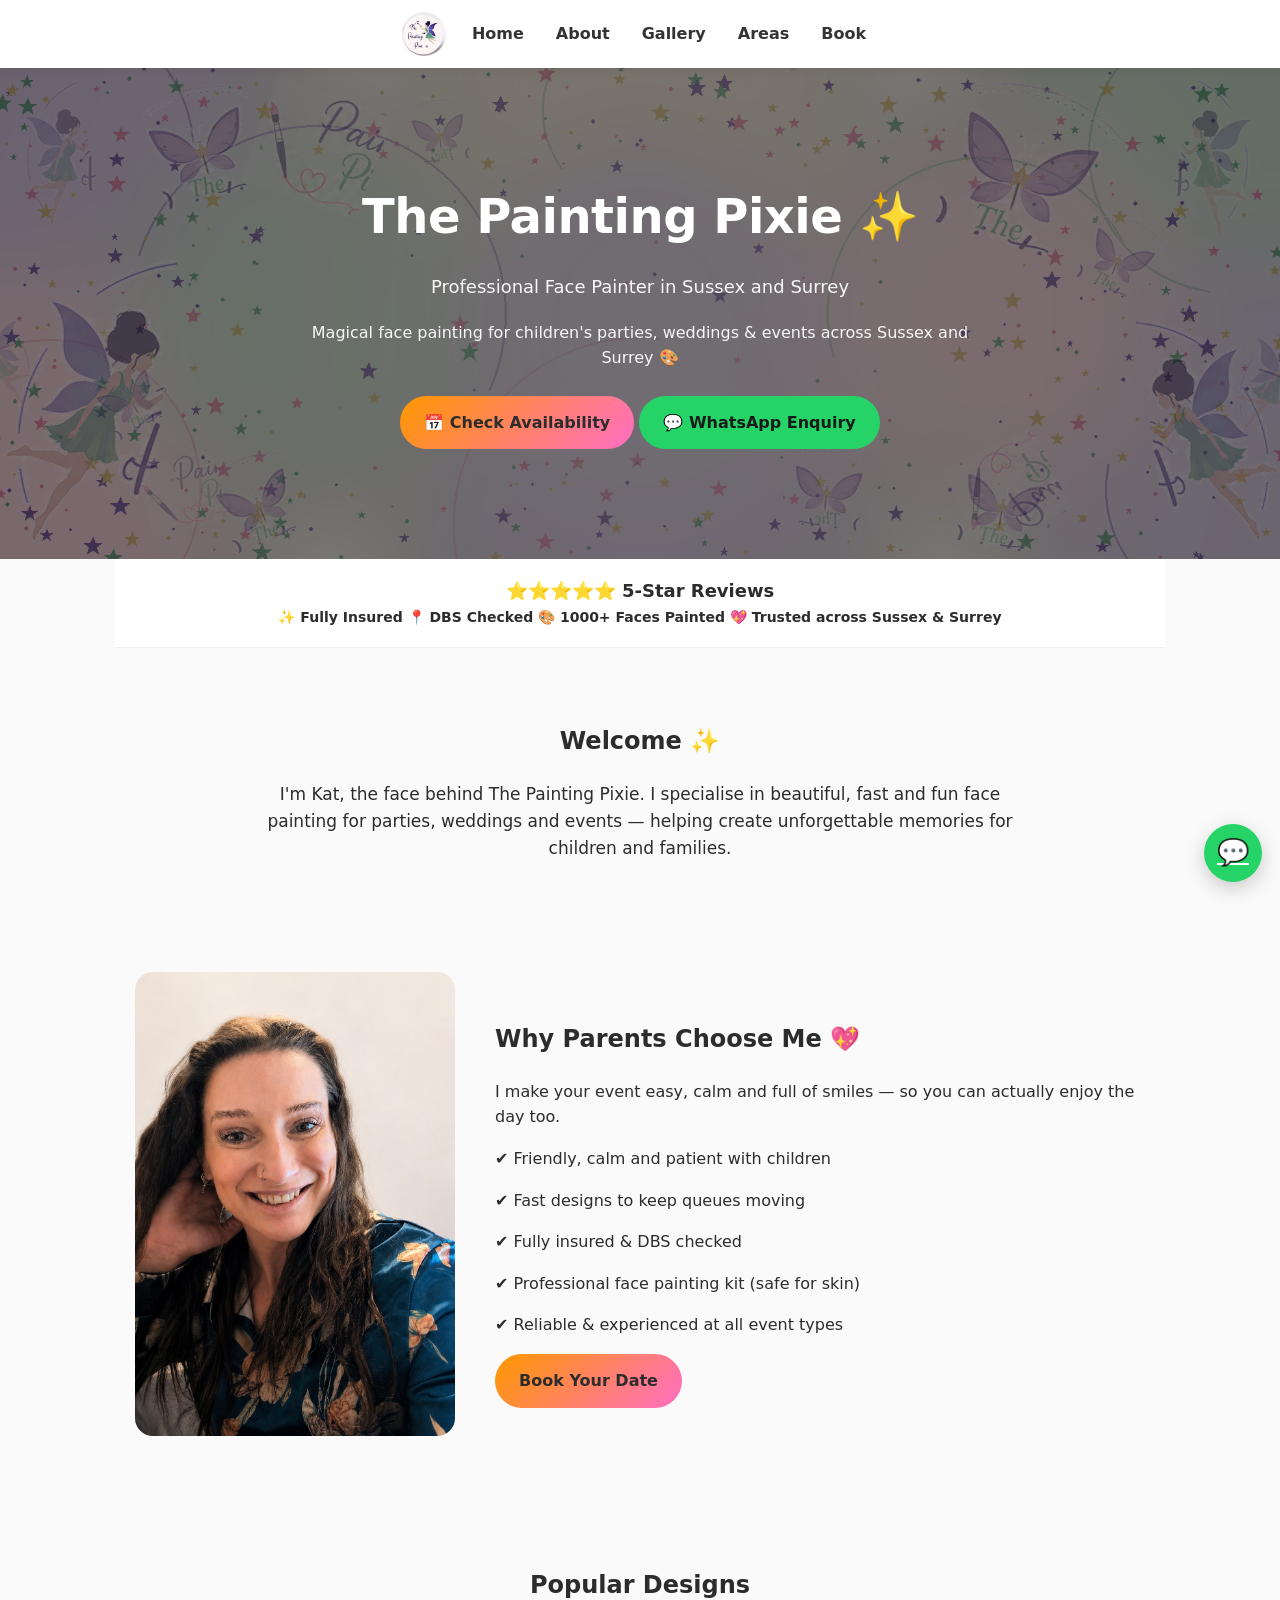
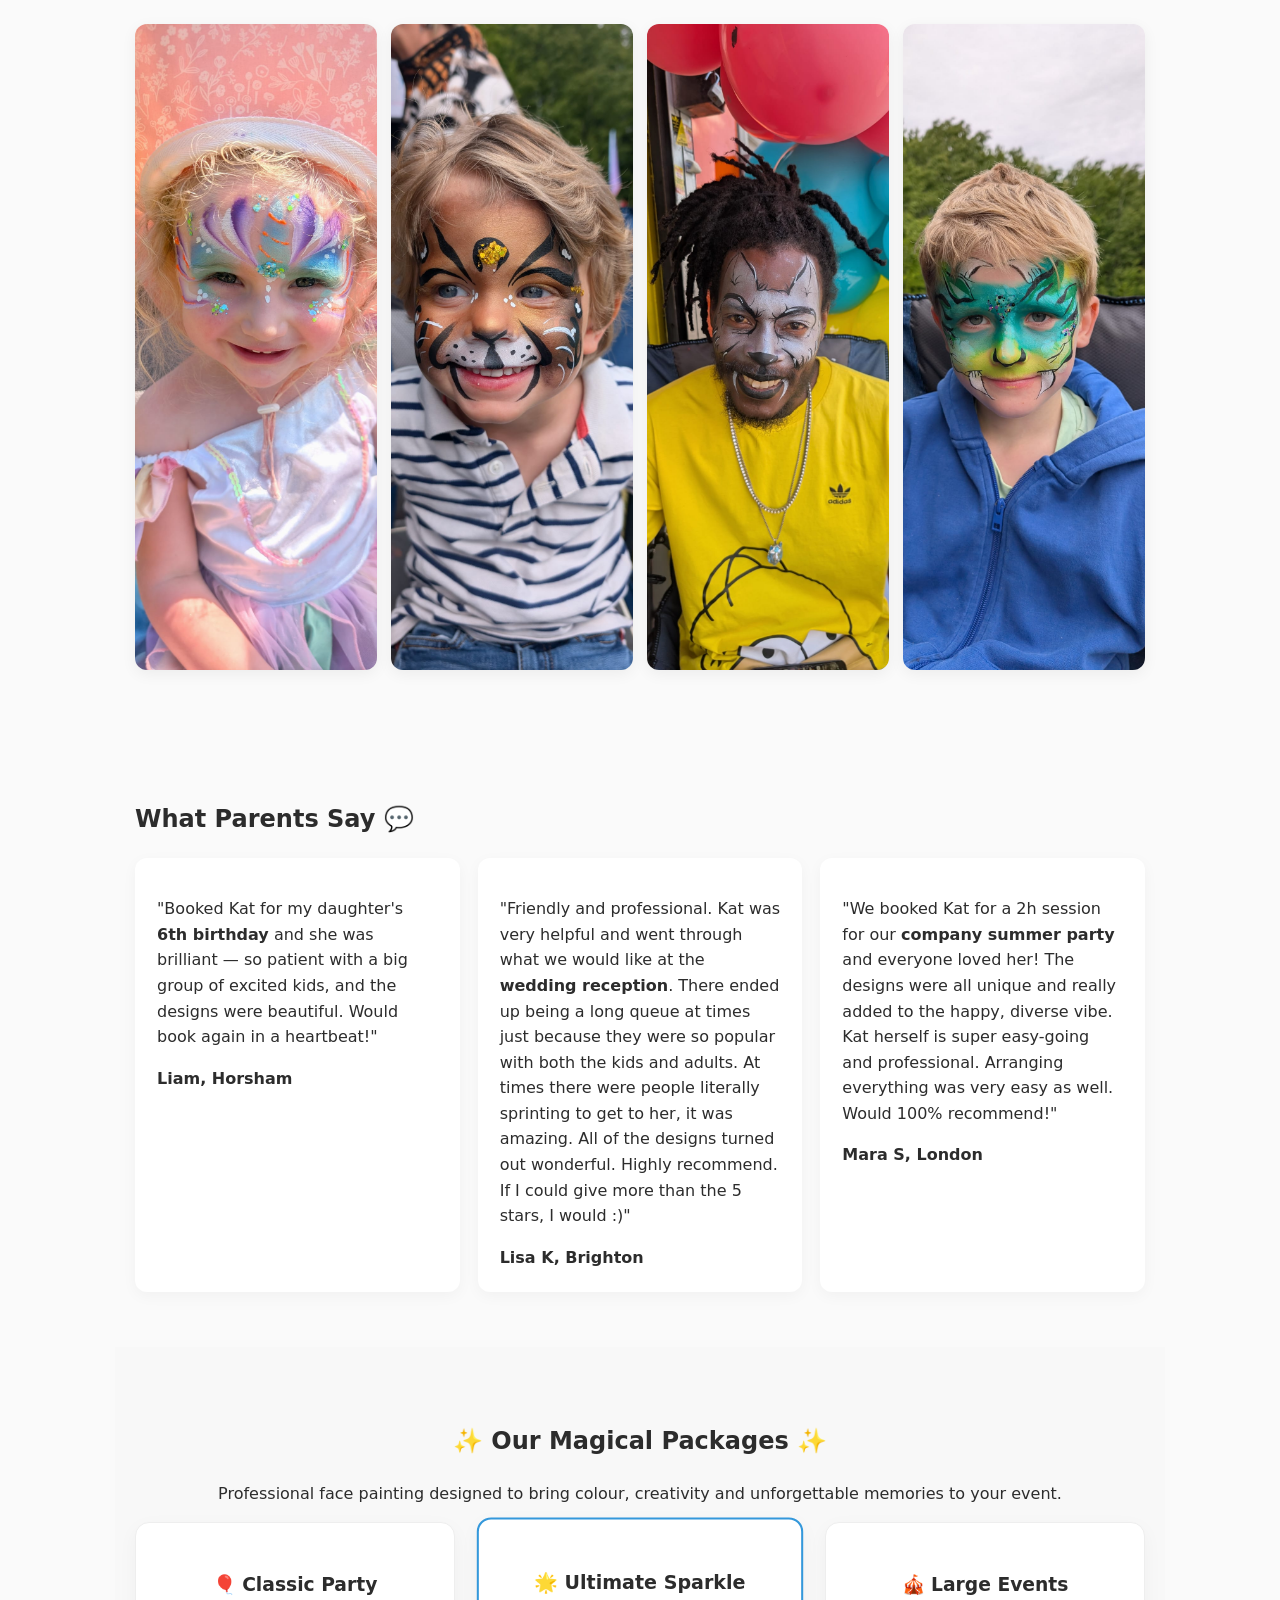
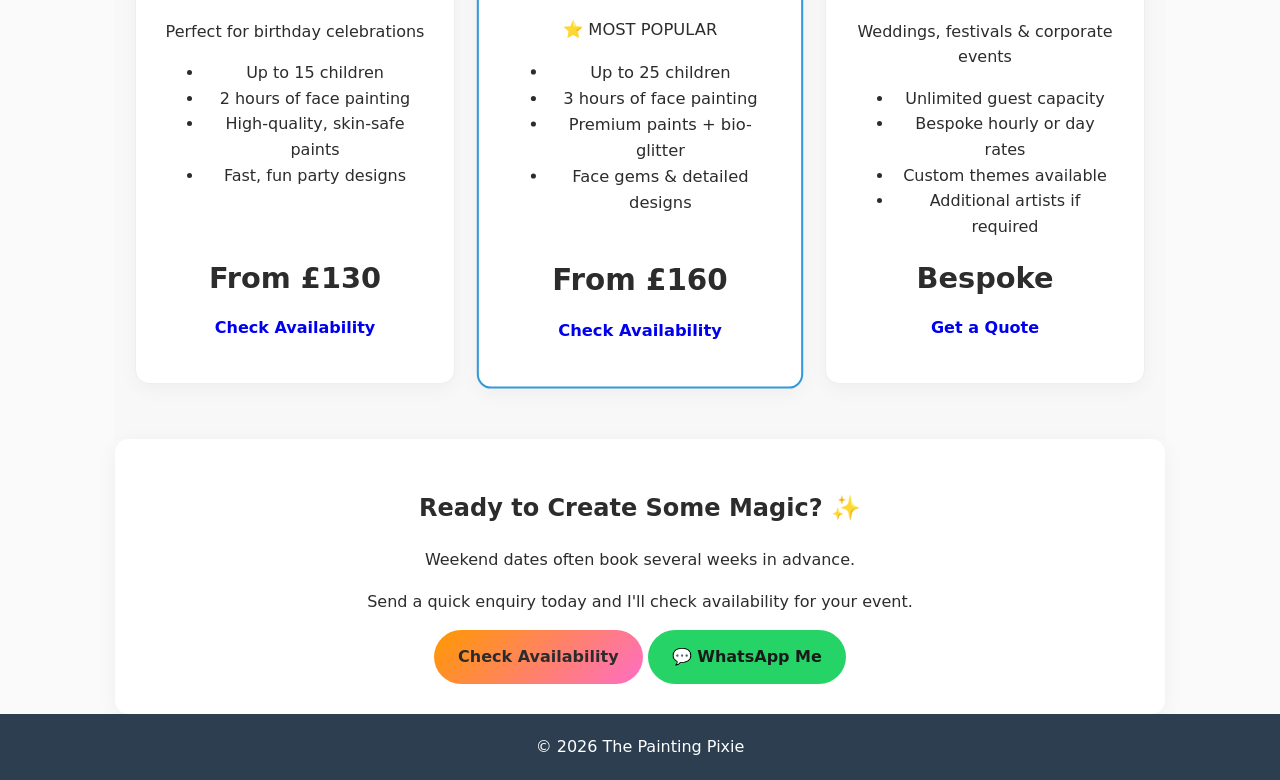
<file: index.html>
<!DOCTYPE html>
<html lang="en-GB">
<head>
<meta charset="UTF-8">
<meta name="viewport" content="width=device-width, initial-scale=1.0">
<title>Professional Face Painter in Sussex and Surrey | The Painting Pixie</title>
<meta name="description" content="Professional, insured & DBS-checked face painting for children's parties, weddings and events across Sussex and Surrey. Book Kat, The Painting Pixie, today.">
<link rel="canonical" href="https://www.thepaintingpixie.co.uk/index.html">
<link rel="stylesheet" href="style.css">

<!-- Favicon (from your logo) -->
<link rel="icon" type="image/png" sizes="32x32" href="favicon-32x32.png">
<link rel="icon" type="image/png" sizes="16x16" href="favicon-16x16.png">
<link rel="apple-touch-icon" href="apple-touch-icon.png">
<link rel="icon" href="favicon.ico">

<!-- Open Graph for sharing -->
<meta property="og:title" content="The Painting Pixie | Professional Face Painter in Sussex & Surrey">
<meta property="og:description" content="Magical, professional face painting for children's parties, weddings & events across Sussex and Surrey.">
<meta property="og:type" content="website">
<meta property="og:image" content="https://www.thepaintingpixie.co.uk/hero.jpg">
<meta property="og:url" content="https://www.thepaintingpixie.co.uk/index.html">

<!-- LocalBusiness schema (helps Google understand who/what/where you are) -->
<script type="application/ld+json">
{
  "@context": "https://schema.org",
  "@type": "LocalBusiness",
  "name": "The Painting Pixie",
  "image": "https://www.paintingpixie.com/hero.jpg",
  "description": "Professional face painter offering magical, skin-safe face painting for children's parties, weddings and events across Sussex and Surrey.",
  "areaServed": ["Sussex", "Surrey"],
  "url": "https://www.paintingpixie.com/",
  "telephone": "+447852300125",
  "priceRange": "££"
}
</script>
</head>

<body>
<nav>
<a href="index.html" class="nav-logo-link"><img src="logo-nav.png" alt="The Painting Pixie logo"></a>
<a href="index.html">Home</a>
<a href="about.html">About</a>
<a href="gallery.html">Gallery</a>
<a href="areas.html">Areas</a>
<a href="contact.html">Book</a>
</nav>

<!-- HERO -->
<header class="page-header">
<h1>The Painting Pixie ✨</h1>
<p>
Professional Face Painter in Sussex and Surrey
</p>
<p style="font-size:16px; opacity:0.95;">
Magical face painting for children's parties, weddings & events across Sussex and Surrey 🎨
</p>
<div style="margin-top:25px;">
<a class="btn" href="contact.html">📅 Check Availability</a>
<a class="whatsapp-btn"
href="https://wa.me/447852300125?text=Hi%20I'd%20like%20to%20book"
target="_blank">
💬 WhatsApp Enquiry
</a>
</div>
</header>

<!-- TRUST BAR -->
<section style="text-align:center; padding:18px; background:white; border-bottom:1px solid #eee;">
<p style="margin:0; font-weight:bold; font-size:18px;">
 ⭐⭐⭐⭐⭐ 5-Star Reviews
</p>
<p style="margin:0; font-weight:bold; font-size:14px;">
✨ Fully Insured 📍 DBS Checked 🎨 1000+ Faces Painted 💖 Trusted across Sussex & Surrey
</p>
</section>

<!-- INTRO SECTION -->
<section>
<h2 style="text-align:center;">Welcome ✨</h2>
<p style="text-align:center; max-width:750px; margin:auto; font-size:17px;">
I'm Kat, the face behind The Painting Pixie. I specialise in beautiful, fast and fun face painting
for parties, weddings and events — helping create unforgettable memories for children and families.
</p>
</section>

<!-- WHY BOOK -->
<section class="about">
<img src="kat-parker-professional-01.jpeg" alt="Kat, professional face painter, painting a child's face at a Sussex event">
<div>
<h2>Why Parents Choose Me 💖</h2>
<p>I make your event easy, calm and full of smiles — so you can actually enjoy the day too.</p>
<p>✔ Friendly, calm and patient with children</p>
<p>✔ Fast designs to keep queues moving</p>
<p>✔ Fully insured & DBS checked</p>
<p>✔ Professional face painting kit (safe for skin)</p>
<p>✔ Reliable & experienced at all event types</p>
<a class="btn" href="contact.html">Book Your Date</a>
</div>
</section>

<!-- POPULAR DESIGNS -->
<!--
  NOTE: Reduced to the two non-licensed-character images currently available
  (blue.jpg, other.jpg). The four Star Wars images were removed from this
  featured section — using copyrighted character likenesses in marketing
  materials carries real legal risk, and premium branding is better served
  by original/generic designs anyway (unicorns, florals, fantasy, animals).
  ACTION NEEDED: replace/add 2 more original design photos here as soon as
  new photography is available — see notes doc for details.
-->
<section>
<h2 style="text-align:center;">Popular Designs</h2>
<div class="insta-gallery">
<img src="unicorn-face-paint-for-kids.jpg" alt="Blue-themed creative face painting design by The Painting Pixie">
<img src="tiger-face-paint-for-boys.jpg" alt="Colourful face painting design for a party guest in Sussex">
<img src="werewolf-face-paint-for-men.jpg" alt="Colourful face painting design for a party guest in Sussex">
<img src="green-dragon-face-paint-for-kids.jpg" alt="Colourful face painting design for a party guest in Sussex">
</div>
</section>

<!-- TESTIMONIALS -->
<section class="testimonials-section">
<h2>What Parents Say 💬</h2>
<div class="testimonials">
<div class="testimonial">
<p>"Booked Kat for my daughter's <strong>6th birthday</strong> and she was brilliant — so patient with a big group of excited kids, and the designs were beautiful. Would book again in a heartbeat!"</p>
<strong>Liam, Horsham</strong>
</div>
<div class="testimonial">
<p>"Friendly and professional. Kat was very helpful and went through what we would like at the <strong>wedding
reception</strong>. There ended up being a long queue at times just because they were so popular with both
the kids and adults. At times there were people literally sprinting to get to her, it was amazing. All of
the designs turned out wonderful. Highly recommend. If I could give more than the 5 stars, I would :)"</p>
<strong>Lisa K, Brighton</strong>
</div>
<div class="testimonial">
<p>"We booked Kat for a 2h session for our <strong>company summer party</strong> and everyone loved her! The designs
were all unique and really added to the happy, diverse vibe. Kat herself is super easy-going and
professional. Arranging everything was very easy as well. Would 100% recommend!"</p>
<strong>Mara S, London</strong>
</div>
</div>
</section>

<!-- PACKAGES -->
<section class="packages-section">
<h2 class="packages-title">✨ Our Magical Packages ✨</h2>
<p class="packages-subtitle">
Professional face painting designed to bring colour, creativity and unforgettable memories to your event.
</p>
<div class="packages-grid">

<!-- PACKAGE 1 -->
<div class="package-card">
<div>
<h3 class="package-name">🎈 Classic Party</h3>
<p class="package-tagline">Perfect for birthday celebrations</p>
<ul class="package-features">
<li>Up to 15 children</li>
<li>2 hours of face painting</li>
<li>High-quality, skin-safe paints</li>
<li>Fast, fun party designs</li>
</ul>
</div>
<div>
<div class="package-price">From £130</div>
<a href="contact.html" class="package-btn">Check Availability</a>
</div>
</div>

<!-- PACKAGE 2 (FEATURED) -->
<div class="package-card" style="border: 2px solid #3498db; transform: scale(1.02);">
<div>
<h3 class="package-name">🌟 Ultimate Sparkle</h3>
<p class="package-tagline">⭐ MOST POPULAR</p>
<ul class="package-features">
<li>Up to 25 children</li>
<li>3 hours of face painting</li>
<li>Premium paints + bio-glitter</li>
<li>Face gems & detailed designs</li>
</ul>
</div>
<div>
<div class="package-price">From £160</div>
<a href="contact.html" class="package-btn">Check Availability</a>
</div>
</div>

<!-- PACKAGE 3 -->
<div class="package-card">
<div>
<h3 class="package-name">🎪 Large Events</h3>
<p class="package-tagline">Weddings, festivals & corporate events</p>
<ul class="package-features">
<li>Unlimited guest capacity</li>
<li>Bespoke hourly or day rates</li>
<li>Custom themes available</li>
<li>Additional artists if required</li>
</ul>
</div>
<div>
<div class="package-price">Bespoke</div>
<a href="contact.html" class="package-btn">Get a Quote</a>
</div>
</div>

</div>
</section>

<!-- FINAL CTA -->
<section class="contact-box" style="text-align:center;">
<h2>Ready to Create Some Magic? ✨</h2>
<p>Weekend dates often book several weeks in advance.</p>
<p>Send a quick enquiry today and I'll check availability for your event.</p>
<a class="btn" href="contact.html">Check Availability</a>
<a class="whatsapp-btn"
href="https://wa.me/447852300125?text=Hi%20I'd%20like%20to%20book">
💬 WhatsApp Me
</a>
</section>

<!-- FOOTER -->
<footer>
© 2026 The Painting Pixie
</footer>

<!-- FLOATING WHATSAPP -->
<a href="https://wa.me/447852300125?text=Hi%20I'd%20like%20to%20book%20The%20Painting%20Pixie"
class="whatsapp-float"
target="_blank"
aria-label="Chat on WhatsApp">
💬
</a>

</body>
</html>
</file>
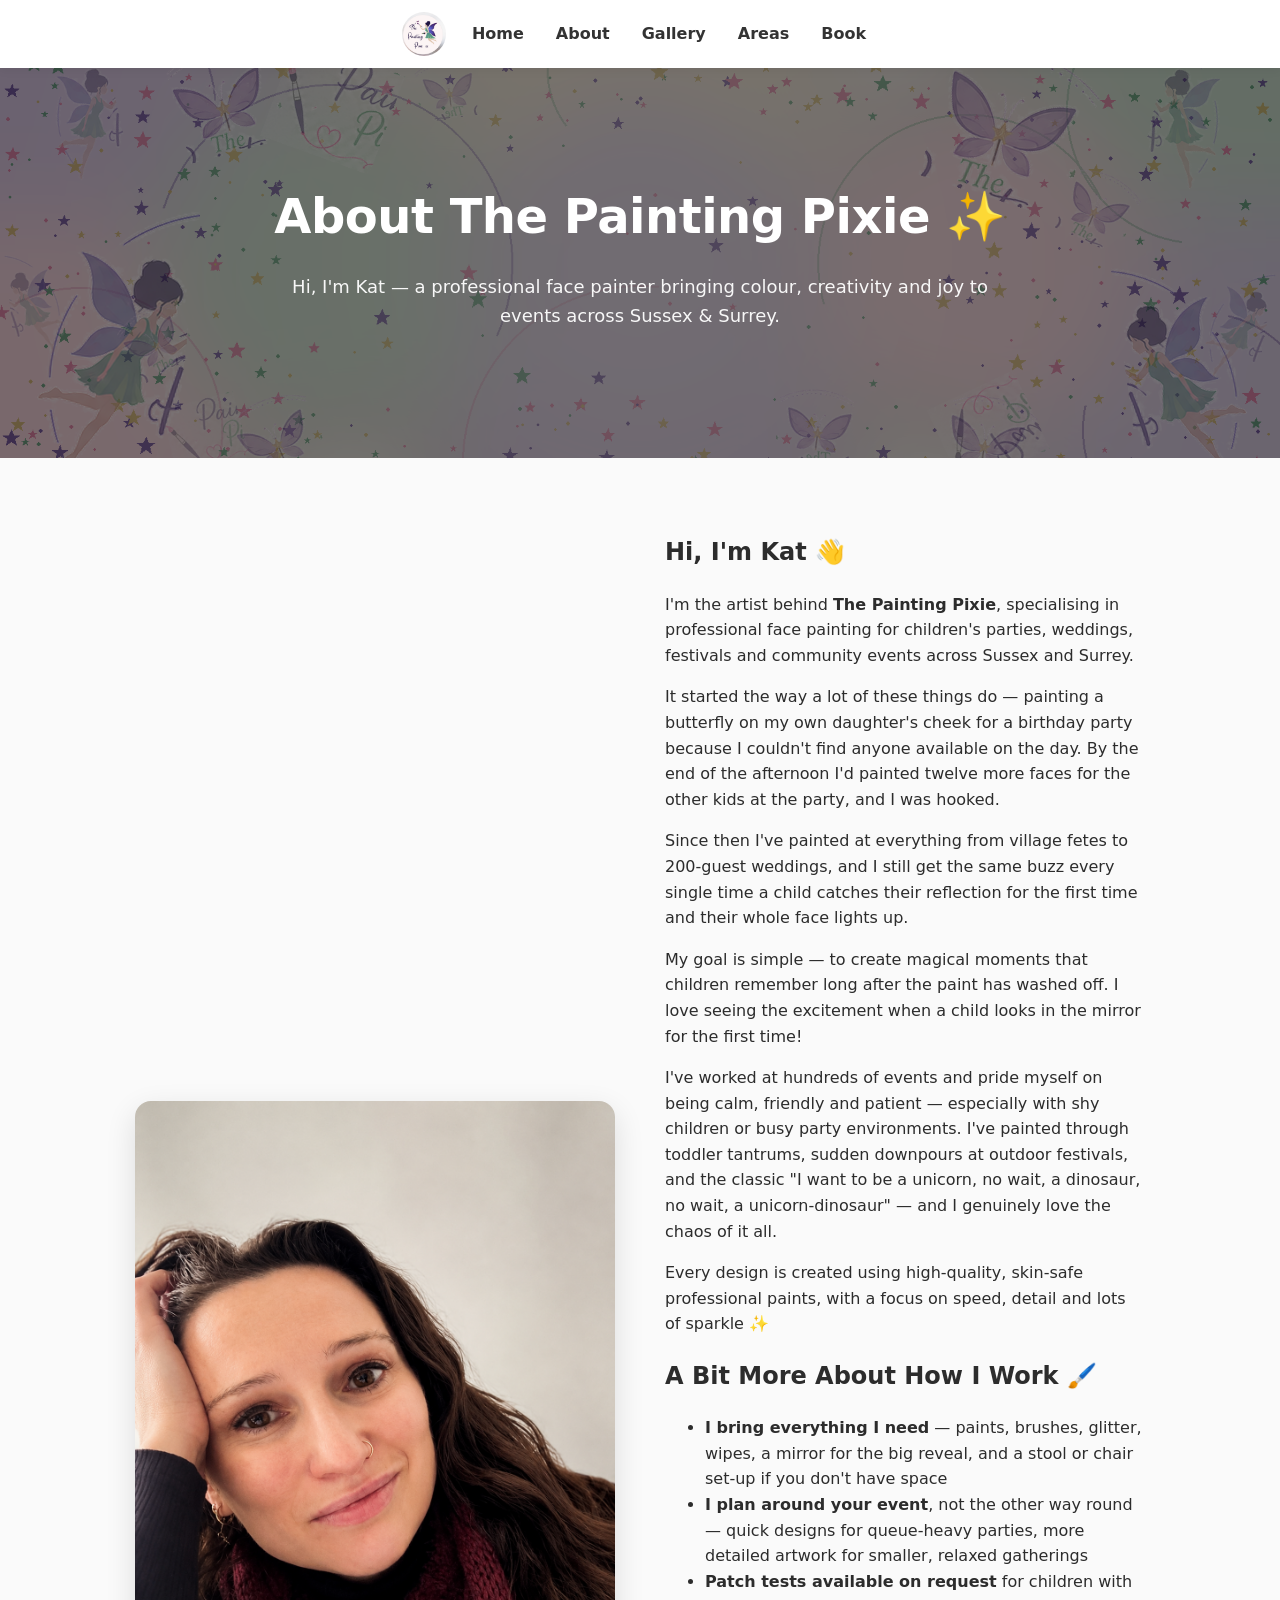
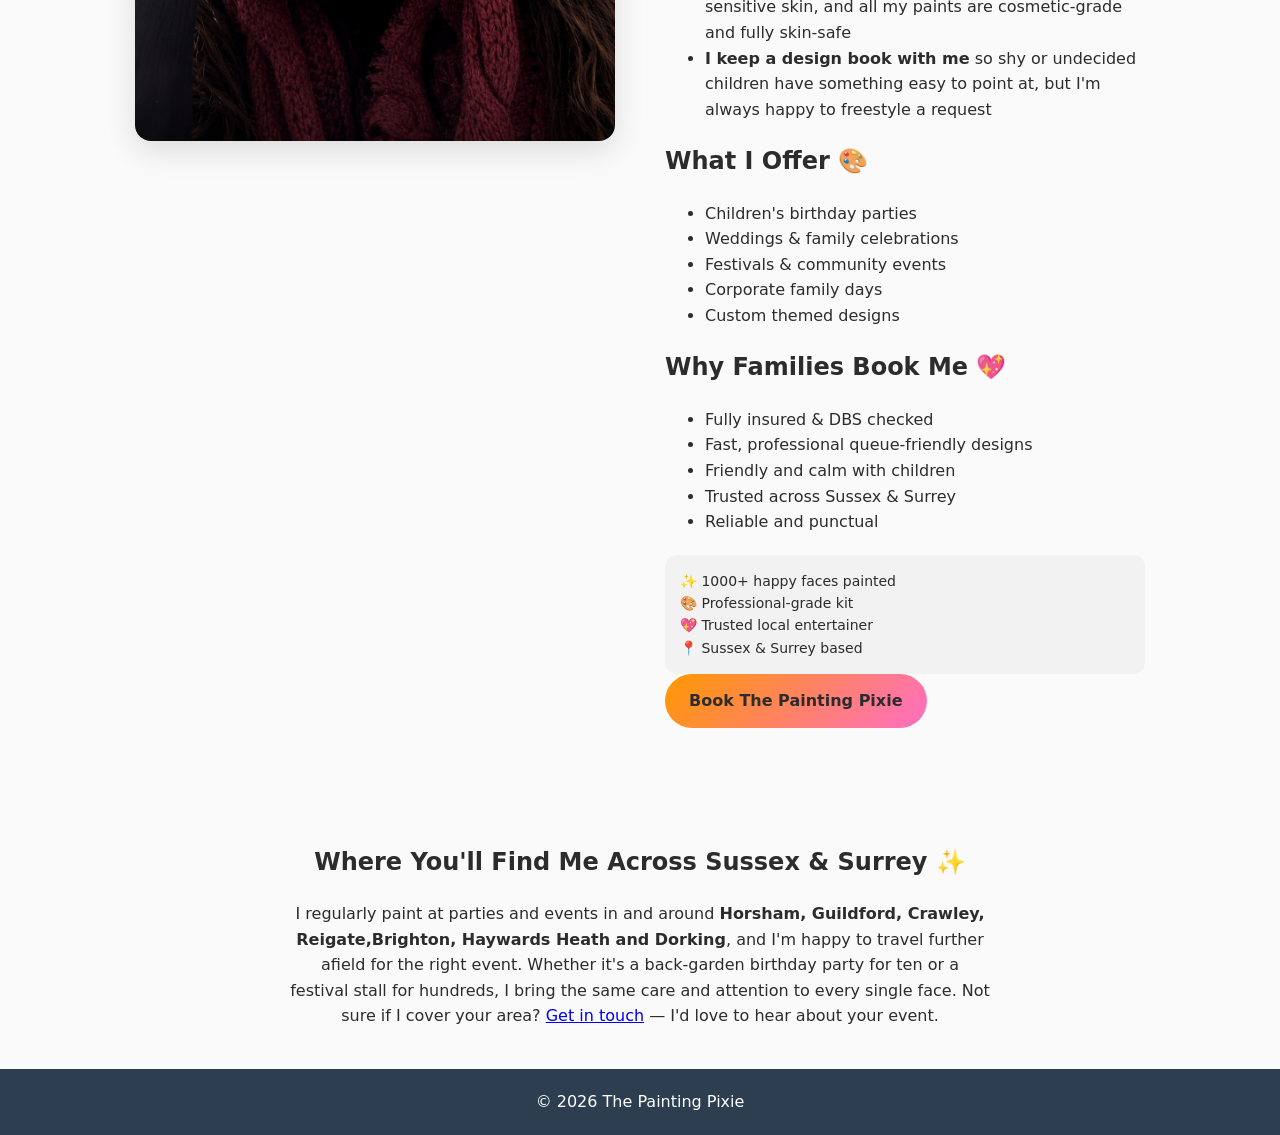
<file: about.html>
<!DOCTYPE html>
<html lang="en-GB">
<head>
<meta charset="UTF-8">
<meta name="viewport" content="width=device-width, initial-scale=1.0">
<title>About The Painting Pixie | Professional Face Painter Sussex & Surrey</title>
<meta name="description" content="Meet Kat, professional face painter behind The Painting Pixie. Providing fun, safe and creative face painting for parties, weddings and events across Sussex and Surrey.">
<link rel="canonical" href="https://www.thepaintingpixie.co.uk/about.html">
<link rel="stylesheet" href="style.css">
<!-- Favicon (from your logo) -->
<link rel="icon" type="image/png" sizes="32x32" href="favicon-32x32.png">
<link rel="icon" type="image/png" sizes="16x16" href="favicon-16x16.png">
<link rel="apple-touch-icon" href="apple-touch-icon.png">
<link rel="icon" href="favicon.ico">
<!-- Open Graph -->
<meta property="og:title" content="About The Painting Pixie">
<meta property="og:description" content="Professional face painter in Sussex & Surrey creating magical designs for children's events.">
<!-- LocalBusiness Schema -->
<script type="application/ld+json">
{
"@context":"https://schema.org",
"@type":"AboutPage",
"name":"About The Painting Pixie",
"description":"Professional face painting services across Sussex and Surrey"
}
</script>
</head>
<body>
<nav>
<a href="index.html" class="nav-logo-link"><img src="logo-nav.png" alt="The Painting Pixie logo"></a>
<a href="index.html">Home</a>
<a href="about.html">About</a>
<a href="gallery.html">Gallery</a>
<a href="areas.html">Areas</a>
<a href="contact.html">Book</a>
</nav>
<header class="page-header">
<h1>About The Painting Pixie ✨</h1>
<p>Hi, I'm Kat — a professional face painter bringing colour, creativity and joy to events across Sussex & Surrey.</p>
</header>
<section class="about-container">
<div class="about-image">
<img src="kat-parker-professional-02.png" alt="Kat, professional face painter from The Painting Pixie">
</div>
<div class="about-text">
<h2>Hi, I'm Kat 👋</h2>
<p>
I'm the artist behind <strong>The Painting Pixie</strong>, specialising in professional face painting
for children's parties, weddings, festivals and community events across Sussex and Surrey.
</p>
<p>
It started the way a lot of these things do — painting a butterfly on my own daughter's cheek for a
birthday party because I couldn't find anyone available on the day. By the end of the afternoon I'd
painted twelve more faces for the other kids at the party, and I was hooked.
<!-- ✏️ Replace this paragraph with your real origin story -->
</p>
<p>
Since then I've painted at everything from village fetes to 200-guest weddings, and I still get the
same buzz every single time a child catches their reflection for the first time and their whole face
lights up.
</p>
<p>
My goal is simple — to create magical moments that children remember long after the paint has washed off.
I love seeing the excitement when a child looks in the mirror for the first time!
</p>
<p>
I've worked at hundreds of events and pride myself on being calm, friendly and patient — especially
with shy children or busy party environments. I've painted through toddler tantrums, sudden downpours
at outdoor festivals, and the classic "I want to be a unicorn, no wait, a dinosaur, no wait, a
unicorn-dinosaur" — and I genuinely love the chaos of it all.
</p>
<p>
Every design is created using high-quality, skin-safe professional paints, with a focus on speed,
detail and lots of sparkle ✨
</p>
<h2>A Bit More About How I Work 🖌️</h2>
<ul>
<li><strong>I bring everything I need</strong> — paints, brushes, glitter, wipes, a mirror for the big
reveal, and a stool or chair set-up if you don't have space</li>
<li><strong>I plan around your event</strong>, not the other way round — quick designs for queue-heavy
parties, more detailed artwork for smaller, relaxed gatherings</li>
<li><strong>Patch tests available on request</strong> for children with sensitive skin, and all my
paints are cosmetic-grade and fully skin-safe</li>
<li><strong>I keep a design book with me</strong> so shy or undecided children have something easy to
point at, but I'm always happy to freestyle a request</li>
</ul>
<h2>What I Offer 🎨</h2>
<ul>
<li>Children's birthday parties</li>
<li>Weddings & family celebrations</li>
<li>Festivals & community events</li>
<li>Corporate family days</li>
<li>Custom themed designs</li>
</ul>
<h2>Why Families Book Me 💖</h2>
<ul>
<li>Fully insured & DBS checked</li>
<li>Fast, professional queue-friendly designs</li>
<li>Friendly and calm with children</li>
<li>Trusted across Sussex & Surrey</li>
<li>Reliable and punctual</li>
</ul>
<div class="trust">
✨ 1000+ happy faces painted<br>
🎨 Professional-grade kit<br>
💖 Trusted local entertainer<br>
📍 Sussex & Surrey based
</div>
<a href="contact.html" class="btn">Book The Painting Pixie</a>
</div>
</section>
<!-- TRUST BOOST SECTION -->
<section style="text-align:center; padding:40px;">
<h2>Where You'll Find Me Across Sussex & Surrey ✨</h2>
<p style="max-width:700px; margin:auto;">
I regularly paint at parties and events in and around <strong>Horsham, Guildford, Crawley, Reigate,Brighton,
Haywards Heath and Dorking</strong>, and I'm happy to travel further afield for the right event.
Whether it's a back-garden birthday party for ten or a festival stall for hundreds, I bring the same
care and attention to every single face. Not sure if I cover your area?
<a href="contact.html">Get in touch</a> — I'd love to hear about your event.
</p>
</section>
<footer>
© 2026 The Painting Pixie
</footer>
</body>
</html>
</file>
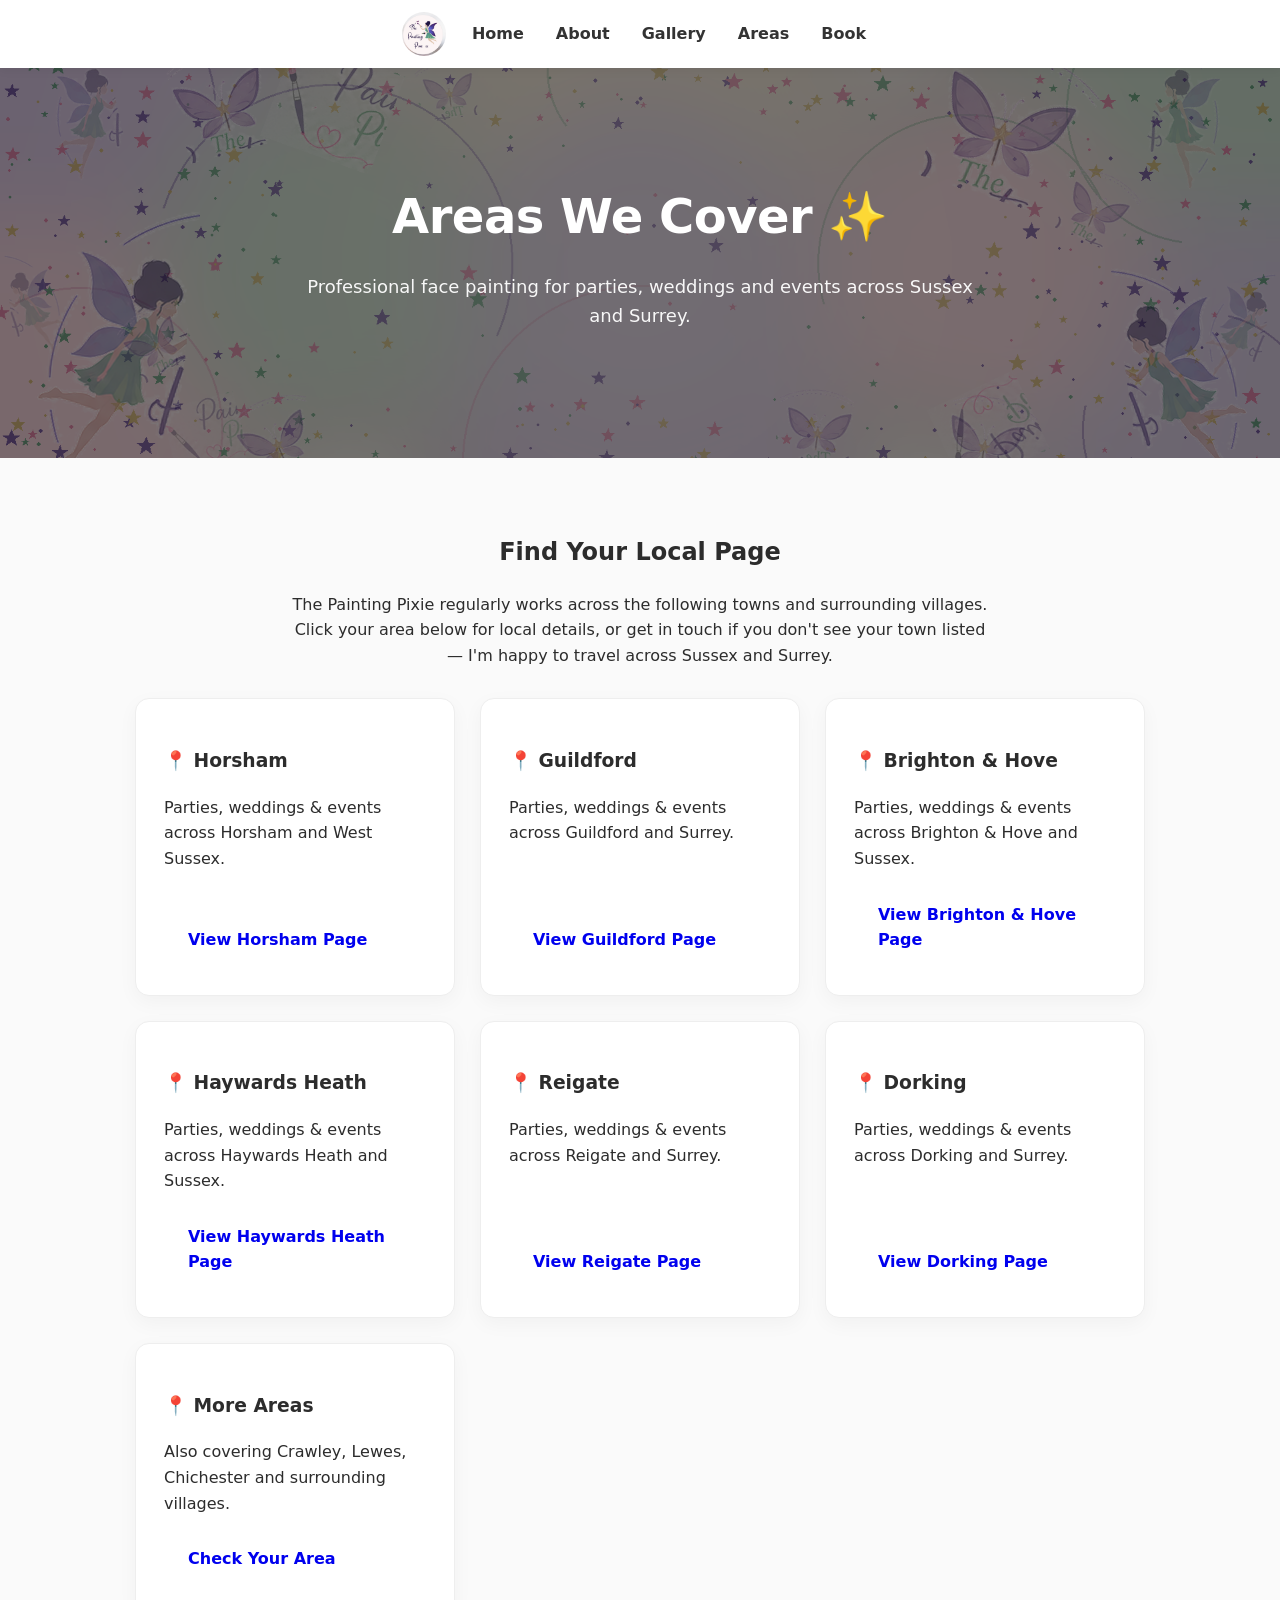
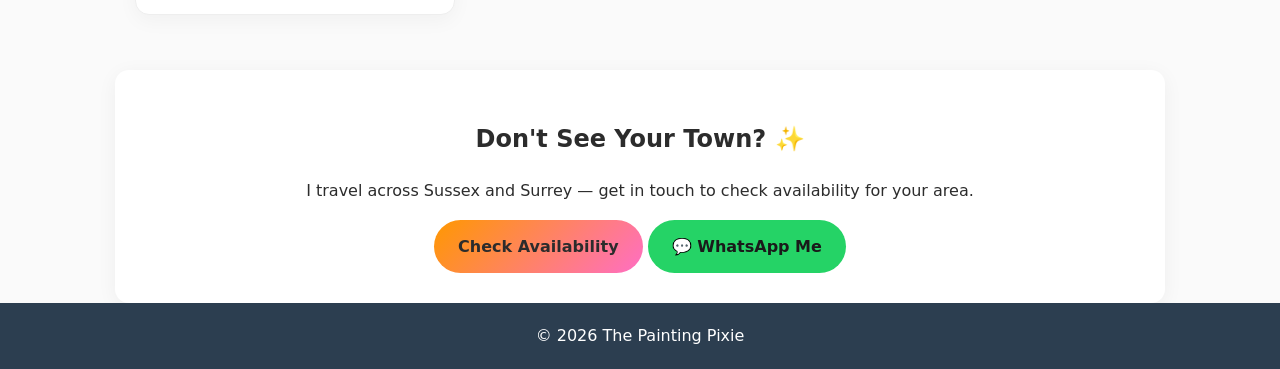
<file: areas.html>
<!DOCTYPE html>
<html lang="en-GB">
<head>
<meta charset="UTF-8">
<meta name="viewport" content="width=device-width, initial-scale=1.0">
<title>Areas We Cover | Face Painter Across Sussex & Surrey | The Painting Pixie</title>
<meta name="description" content="The Painting Pixie provides professional face painting across Sussex and Surrey, including Horsham, Guildford, Crawley, Lewes and Chichester.">
<link rel="canonical" href="https://www.thepaintingpixie.co.uk/areas.html">
<link rel="stylesheet" href="style.css">
<link rel="icon" type="image/png" sizes="32x32" href="favicon-32x32.png">
<link rel="icon" type="image/png" sizes="16x16" href="favicon-16x16.png">
<link rel="apple-touch-icon" href="apple-touch-icon.png">
<link rel="icon" href="favicon.ico">
</head>

<body>
<nav>
<a href="index.html" class="nav-logo-link"><img src="logo-nav.png" alt="The Painting Pixie logo"></a>
<a href="index.html">Home</a>
<a href="about.html">About</a>
<a href="gallery.html">Gallery</a>
<a href="areas.html">Areas</a>
<a href="contact.html">Book</a>
</nav>

<header class="page-header">
<h1>Areas We Cover ✨</h1>
<p>Professional face painting for parties, weddings and events across Sussex and Surrey.</p>
</header>

<section>
<h2 style="text-align:center;">Find Your Local Page</h2>
<p style="text-align:center; max-width:700px; margin:auto;">
The Painting Pixie regularly works across the following towns and surrounding villages.
Click your area below for local details, or get in touch if you don't see your town listed —
I'm happy to travel across Sussex and Surrey.
</p>

<div class="packages-grid" style="margin-top:30px;">

<div class="package-card">
<div>
<h3 class="package-name">📍 Horsham</h3>
<p>Parties, weddings & events across Horsham and West Sussex.</p>
</div>
<a href="face-painter-horsham.html" class="package-btn">View Horsham Page</a>
</div>

<div class="package-card">
<div>
<h3 class="package-name">📍 Guildford</h3>
<p>Parties, weddings & events across Guildford and Surrey.</p>
</div>
<a href="face-painter-guildford.html" class="package-btn">View Guildford Page</a>
</div>

<div class="package-card">
<div>
<h3 class="package-name">📍 Brighton & Hove</h3>
<p>Parties, weddings & events across Brighton & Hove and Sussex.</p>
</div>
<a href="face-painter-brighton.html" class="package-btn">View Brighton & Hove Page</a>
</div>

<div class="package-card">
<div>
<h3 class="package-name">📍 Haywards Heath</h3>
<p>Parties, weddings & events across Haywards Heath and Sussex.</p>
</div>
<a href="face-painter-haywards-heath.html" class="package-btn">View Haywards Heath Page</a>
</div>

<div class="package-card">
<div>
<h3 class="package-name">📍 Reigate</h3>
<p>Parties, weddings & events across Reigate and Surrey.</p>
</div>
<a href="face-painter-reigate.html" class="package-btn">View Reigate Page</a>
</div>
  
<div class="package-card">
<div>
<h3 class="package-name">📍 Dorking</h3>
<p>Parties, weddings & events across Dorking and Surrey.</p>
</div>
<a href="face-painter-dorking.html" class="package-btn">View Dorking Page</a>
</div>

<div class="package-card">
<div>
<h3 class="package-name">📍 More Areas</h3>
<p>Also covering Crawley, Lewes, Chichester and surrounding villages.</p>
</div>
<a href="contact.html" class="package-btn">Check Your Area</a>
</div>

</div>
</section>

<section class="contact-box" style="text-align:center;">
<h2>Don't See Your Town? ✨</h2>
<p>I travel across Sussex and Surrey — get in touch to check availability for your area.</p>
<a class="btn" href="contact.html">Check Availability</a>
<a class="whatsapp-btn" href="https://wa.me/447818072022?text=Hi%20I'd%20like%20to%20check%20availability%20in%20my%20area">💬 WhatsApp Me</a>
</section>

<footer>
© 2026 The Painting Pixie
</footer>

</body>
</html>
</file>
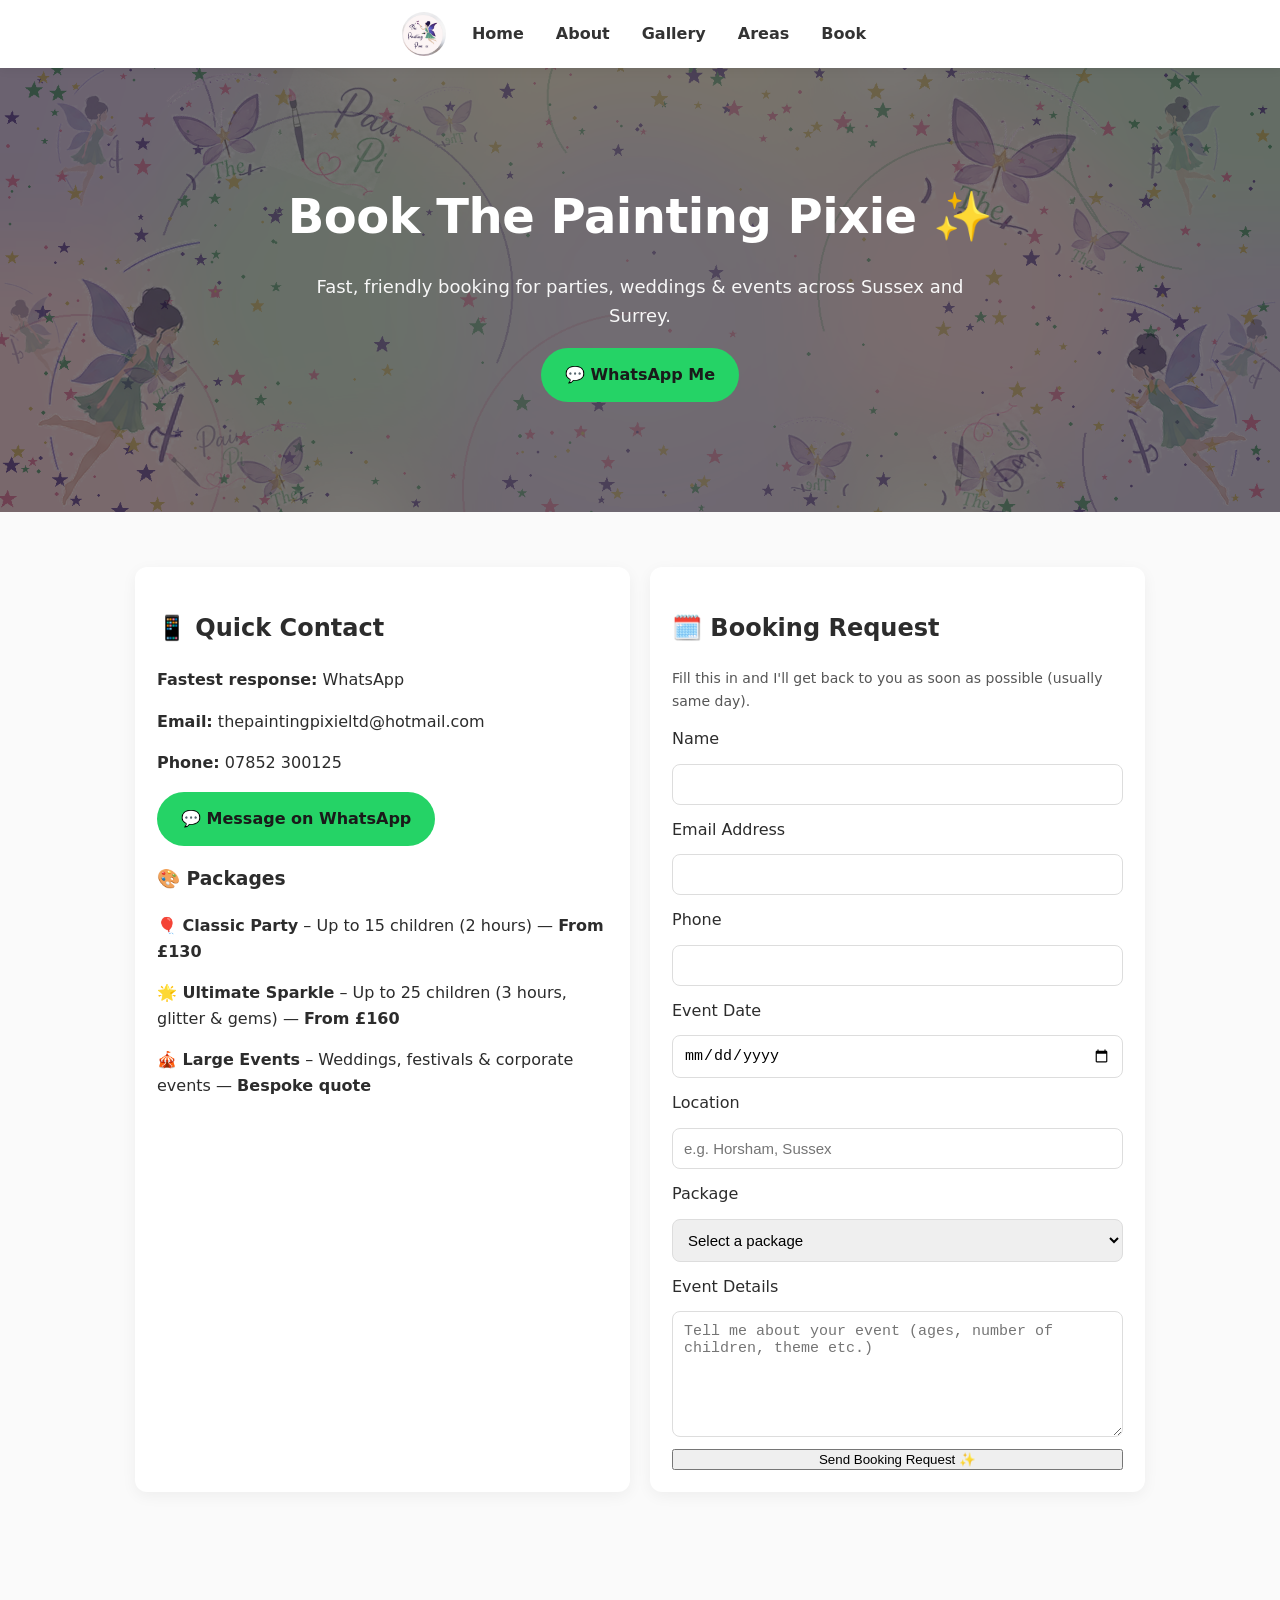
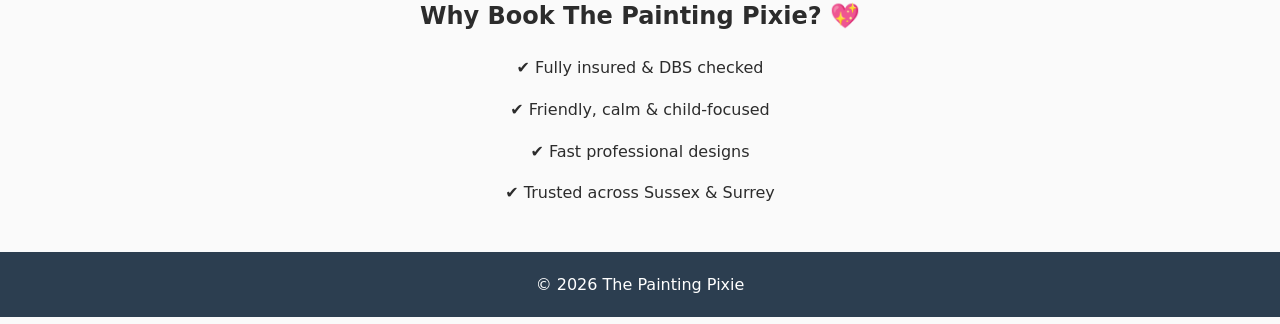
<file: contact.html>
<!DOCTYPE html>
<html lang="en-GB">
<head>
<meta charset="UTF-8">
<meta name="viewport" content="width=device-width, initial-scale=1.0">
<title>Book Face Painter Sussex & Surrey | The Painting Pixie</title>
<meta name="description" content="Book The Painting Pixie for face painting in Sussex & Surrey. Quick booking form for children's parties, weddings and events. Fully insured & DBS checked.">
<link rel="canonical" href="https://www.thepaintingpixie.co.uk/contact.html">
<link rel="stylesheet" href="style.css">

<!-- Favicon (from your logo) -->
<link rel="icon" type="image/png" sizes="32x32" href="favicon-32x32.png">
<link rel="icon" type="image/png" sizes="16x16" href="favicon-16x16.png">
<link rel="apple-touch-icon" href="apple-touch-icon.png">
<link rel="icon" href="favicon.ico">

<!-- Open Graph -->
<meta property="og:title" content="Book The Painting Pixie">
<meta property="og:description" content="Quick and easy booking for face painting in Sussex & Surrey.">
<meta property="og:type" content="website">

<!-- LocalBusiness Schema -->
<script type="application/ld+json">
{
"@context":"https://schema.org",
"@type":"LocalBusiness",
"name":"The Painting Pixie",
"areaServed":["Sussex","Surrey"],
"telephone":"07852300125",
"email":"thepaintingpixieltd@hotmail.com",
"priceRange":"££",
"knowsAbout":["Face painting","Children's parties","Weddings","Events"]
}
</script>
</head>

<body>
<nav>
<a href="index.html" class="nav-logo-link"><img src="logo-nav.png" alt="The Painting Pixie logo"></a>
<a href="index.html">Home</a>
<a href="about.html">About</a>
<a href="gallery.html">Gallery</a>
<a href="areas.html">Areas</a>
<a href="contact.html">Book</a>
</nav>

<header class="page-header">
<h1>Book The Painting Pixie ✨</h1>
<p>Fast, friendly booking for parties, weddings & events across Sussex and Surrey.</p>
<div style="margin-top:15px;">
<a class="whatsapp-btn"
href="https://wa.me/447852300125?text=Hi%20I'd%20like%20to%20check%20availability%20for%20face%20painting"
target="_blank">
💬 WhatsApp Me
</a>
</div>
</header>

<section class="booking-grid">
<!-- CONTACT CARD -->
<div class="card">
<h2>📱 Quick Contact</h2>
<p><strong>Fastest response:</strong> WhatsApp</p>
<p><strong>Email:</strong> thepaintingpixieltd@hotmail.com</p>
<p><strong>Phone:</strong> 07852 300125</p>
<a class="whatsapp-btn"
href="https://wa.me/447852300125?text=Hi%20I'd%20like%20to%20book%20a%20party"
target="_blank">
💬 Message on WhatsApp
</a>

<div class="package-summary">
<h3>🎨 Packages</h3>
<p><strong>🎈 Classic Party</strong> – Up to 15 children (2 hours) — <strong>From £130</strong></p>
<p><strong>🌟 Ultimate Sparkle</strong> – Up to 25 children (3 hours, glitter & gems) — <strong>From £160</strong></p>
<p><strong>🎪 Large Events</strong> – Weddings, festivals & corporate events — <strong>Bespoke quote</strong></p>
</div>
</div>

<!-- FORM -->
<div class="card">
<h2>🗓️ Booking Request</h2>
<p style="font-size:14px; opacity:0.8;">
Fill this in and I'll get back to you as soon as possible (usually same day).
</p>
<form action="https://formspree.io/f/mjgdnged" method="POST">
<label>Name</label>
<input type="text" name="name" required>

<label>Email Address</label>
<input type="email" name="email" required>

<label>Phone</label>
<input type="tel" name="phone" required>

<label>Event Date</label>
<input type="date" name="event-date" required>

<label>Location</label>
<input type="text" name="location" placeholder="e.g. Horsham, Sussex" required>

<label>Package</label>
<select name="package" required>
<option value="">Select a package</option>
<option>🎈 Classic Party (from £130)</option>
<option>🌟 Ultimate Sparkle (from £160)</option>
<option>🎪 Large Event (Bespoke quote)</option>
<option>❓ Not Sure Yet</option>
</select>

<label>Event Details</label>
<textarea name="message" rows="6"
placeholder="Tell me about your event (ages, number of children, theme etc.)"></textarea>

<button type="submit">Send Booking Request ✨</button>
</form>
</div>
</section>

<!-- TRUST SECTION -->
<section style="text-align:center; padding:30px;">
<h2>Why Book The Painting Pixie? 💖</h2>
<p>✔ Fully insured & DBS checked</p>
<p>✔ Friendly, calm & child-focused</p>
<p>✔ Fast professional designs</p>
<p>✔ Trusted across Sussex & Surrey</p>
</section>

<footer>
© 2026 The Painting Pixie
</footer>

</body>
</html>
</file>
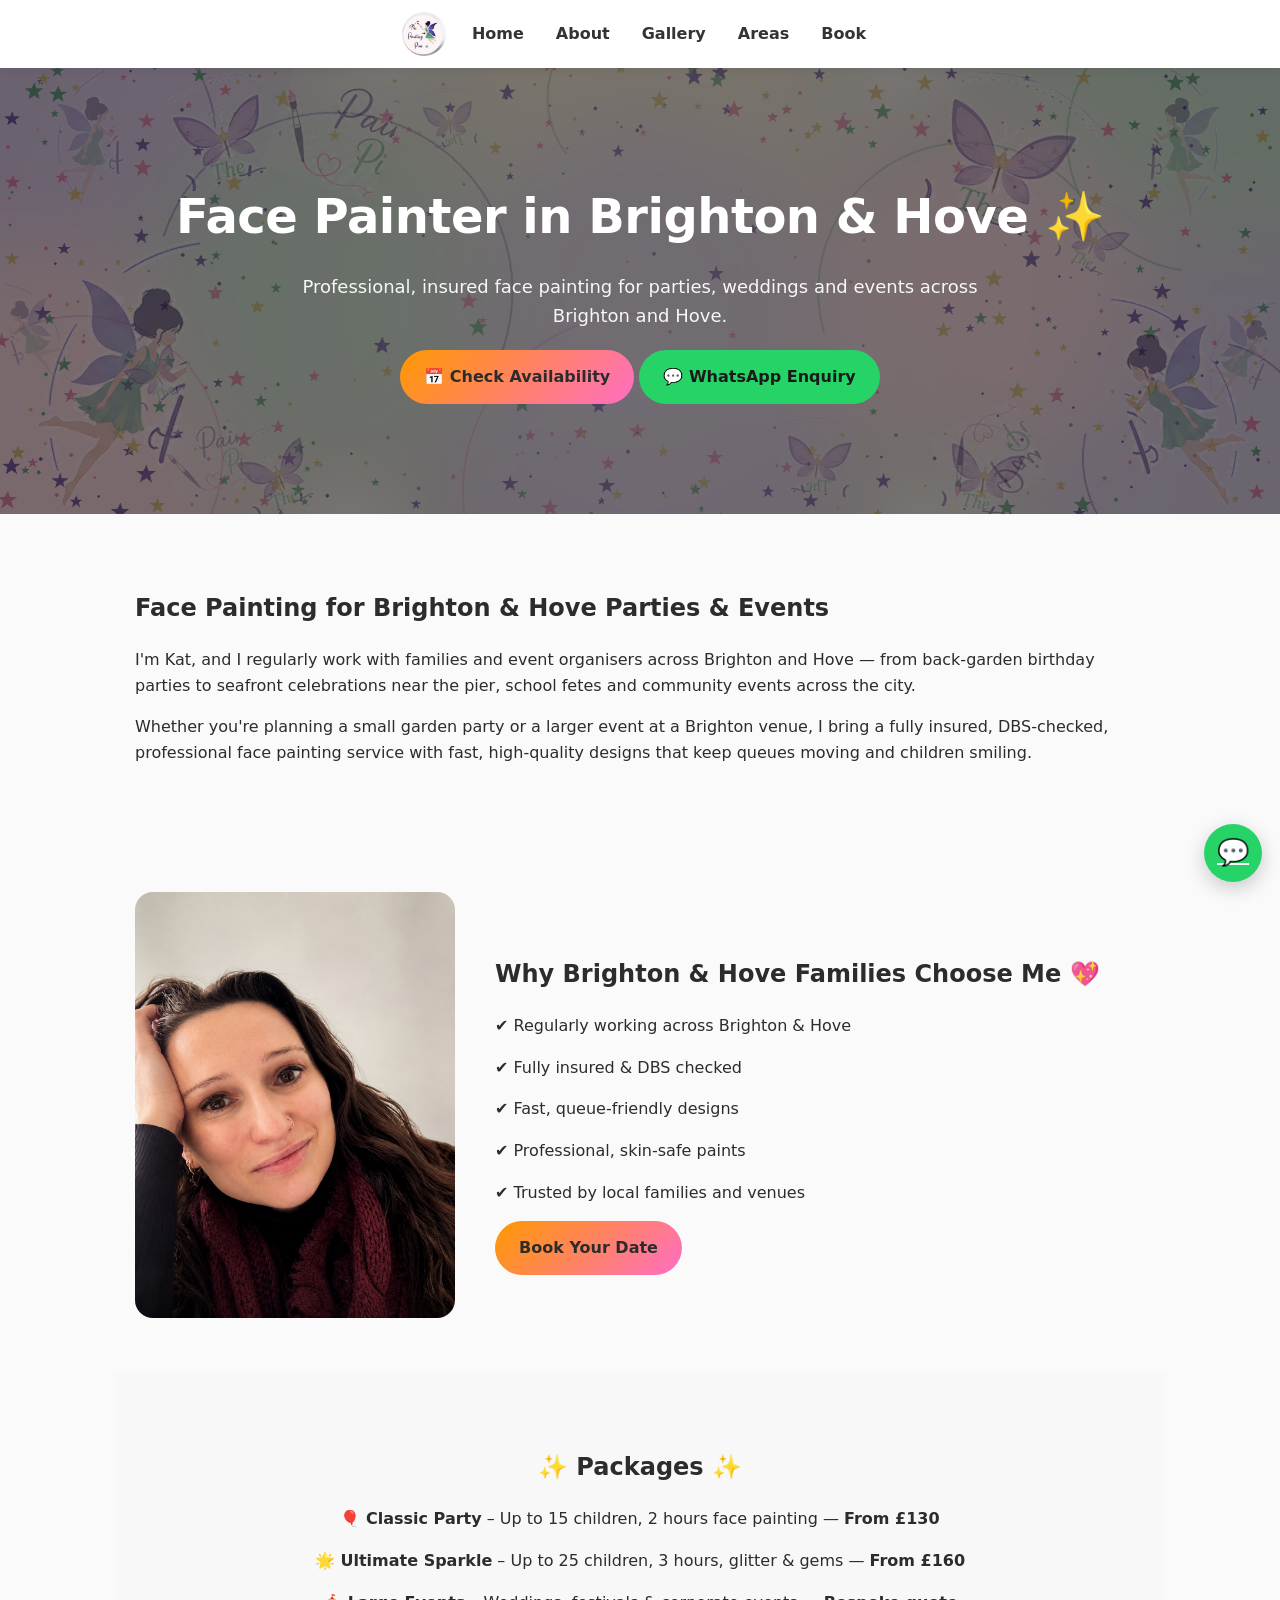
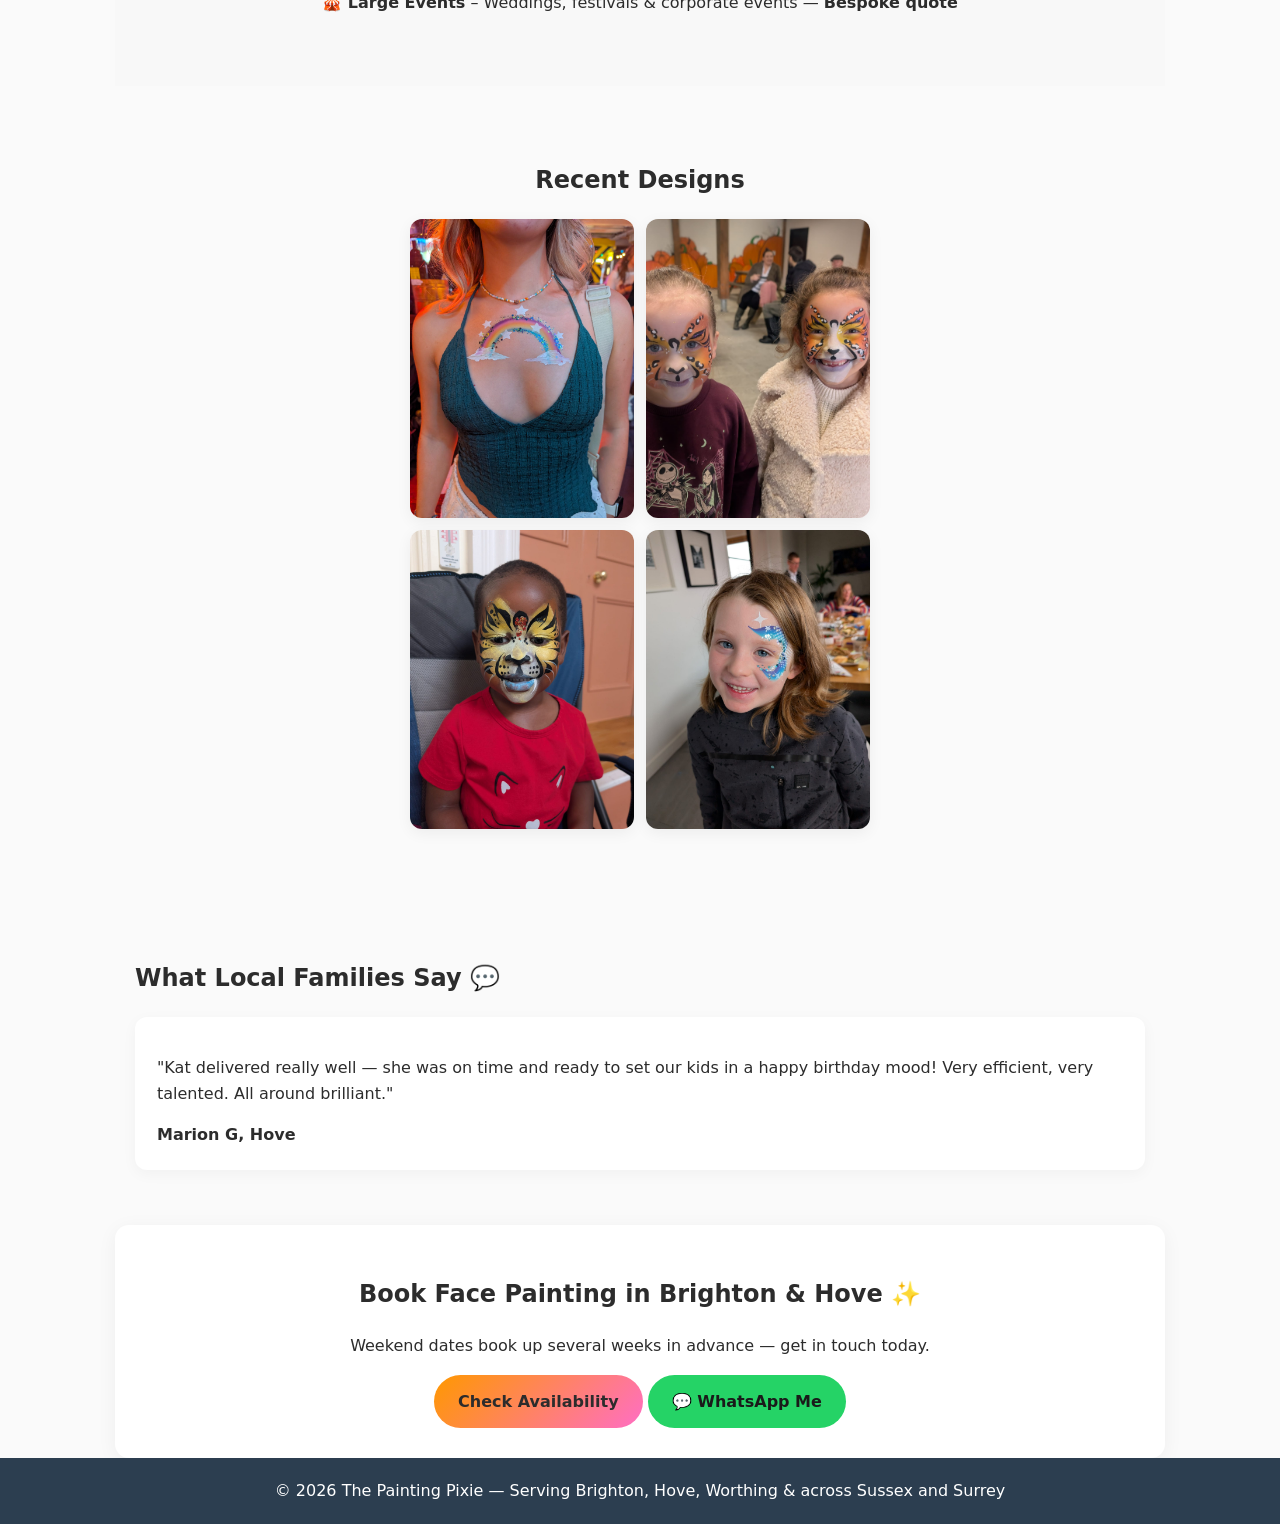
<file: face-painter-brighton.html>
<!DOCTYPE html>
<html lang="en-GB">
<head>
<meta charset="UTF-8">
<meta name="viewport" content="width=device-width, initial-scale=1.0">
<title>Face Painter in Brighton & Hove | The Painting Pixie</title>
<meta name="description" content="Professional, insured & DBS-checked face painter serving Brighton, Hove and nearby areas. Kids' parties, weddings & events. Book The Painting Pixie today.">
<link rel="canonical" href="https://www.thepaintingpixie.co.uk/face-painter-brighton.html">
<link rel="stylesheet" href="style.css">
<link rel="icon" type="image/png" sizes="32x32" href="favicon-32x32.png">
<link rel="icon" type="image/png" sizes="16x16" href="favicon-16x16.png">
<link rel="apple-touch-icon" href="apple-touch-icon.png">
<link rel="icon" href="favicon.ico">
<meta property="og:title" content="Face Painter in Brighton & Hove | The Painting Pixie">
<meta property="og:description" content="Professional face painting for parties, weddings and events in Brighton and Hove.">
<meta property="og:type" content="website">
<script type="application/ld+json">
{
"@context": "https://schema.org",
"@type": "LocalBusiness",
"name": "The Painting Pixie",
"description": "Professional face painter serving Brighton, Hove and the surrounding area for children's parties, weddings and events.",
"areaServed": {
"@type": "City",
"name": "Brighton and Hove"
},
"url": "https://www.thepaintingpixie.co.uk/face-painter-brighton.html",
"telephone": "+447818072022",
"priceRange": "££"
}
</script>
</head>
<body>
<nav>
<a href="index.html" class="nav-logo-link"><img src="logo-nav.png" alt="The Painting Pixie logo"></a>
<a href="index.html">Home</a>
<a href="about.html">About</a>
<a href="gallery.html">Gallery</a>
<a href="areas.html">Areas</a>
<a href="contact.html">Book</a>
</nav>

<header class="page-header">
<h1>Face Painter in Brighton & Hove ✨</h1>
<p>Professional, insured face painting for parties, weddings and events across Brighton and Hove.</p>
<div style="margin-top:20px;">
<a class="btn" href="contact.html">📅 Check Availability</a>
<a class="whatsapp-btn" href="https://wa.me/447818072022?text=Hi%20I'd%20like%20to%20book%20face%20painting%20in%20Brighton" target="_blank">💬 WhatsApp Enquiry</a>
</div>
</header>

<section>
<h2>Face Painting for Brighton & Hove Parties & Events</h2>
<p>
I'm Kat, and I regularly work with families and event organisers across Brighton and Hove — from
back-garden birthday parties to seafront celebrations near the pier, school fetes and community events
across the city.
</p>
<p>
Whether you're planning a small garden party or a larger event at a Brighton venue, I bring a fully
insured, DBS-checked, professional face painting service with fast, high-quality designs that keep
queues moving and children smiling.
</p>
</section>

<section class="about">
<img src="kat-parker-professional-02.png" alt="Kat, professional face painter, working at an event in Brighton">
<div>
<h2>Why Brighton & Hove Families Choose Me 💖</h2>
<p>✔ Regularly working across Brighton & Hove</p>
<p>✔ Fully insured & DBS checked</p>
<p>✔ Fast, queue-friendly designs</p>
<p>✔ Professional, skin-safe paints</p>
<p>✔ Trusted by local families and venues</p>
<a class="btn" href="contact.html">Book Your Date</a>
</div>
</section>

<section style="background:#f8f8f8; text-align:center;">
<h2>✨ Packages ✨</h2>
<p><strong>🎈 Classic Party</strong> – Up to 15 children, 2 hours face painting — <strong>From £130</strong></p>
<p><strong>🌟 Ultimate Sparkle</strong> – Up to 25 children, 3 hours, glitter & gems — <strong>From £160</strong></p>
<p><strong>🎪 Large Events</strong> – Weddings, festivals & corporate events — <strong>Bespoke quote</strong></p>
</section>

<section>
<h2 style="text-align:center;">Recent Designs</h2>
<div class="mini-gallery">
<img src="rainbow-chest-paint-with-glitter-clouds.jpg" alt="Rainbow chest paint design near Brighton">
<img src="butterfly-tiger-face-paint-for-sisters.jpg" alt="Butterfly tiger face paint design near Brighton">
<img src="gold-tiger-face-paint-for-boys.jpg" alt="Gold tiger face paint design near Brighton">
<img src="blue-shooting-stars-face-paint-for-girls.jpg" alt="Blue shooting stars face paint design near Brighton">
</div>
</section>

<section class="testimonials-section">
<h2>What Local Families Say 💬</h2>
<div class="testimonials">
<div class="testimonial">
<p>"Kat delivered really well — she was on time and ready to set our kids in a happy birthday mood!
Very efficient, very talented. All around brilliant."</p>
<strong>Marion G, Hove</strong>
</div>
</div>
</section>

<section class="contact-box" style="text-align:center;">
<h2>Book Face Painting in Brighton & Hove ✨</h2>
<p>Weekend dates book up several weeks in advance — get in touch today.</p>
<a class="btn" href="contact.html">Check Availability</a>
<a class="whatsapp-btn" href="https://wa.me/447818072022?text=Hi%20I'd%20like%20to%20book%20face%20painting%20in%20Brighton">💬 WhatsApp Me</a>
</section>

<footer>
© 2026 The Painting Pixie — Serving Brighton, Hove, Worthing & across Sussex and Surrey
</footer>

<a href="https://wa.me/447818072022?text=Hi%20I'd%20like%20to%20book%20face%20painting%20in%20Brighton"
class="whatsapp-float" target="_blank" aria-label="Chat on WhatsApp">💬</a>

</body>
</html>
</file>
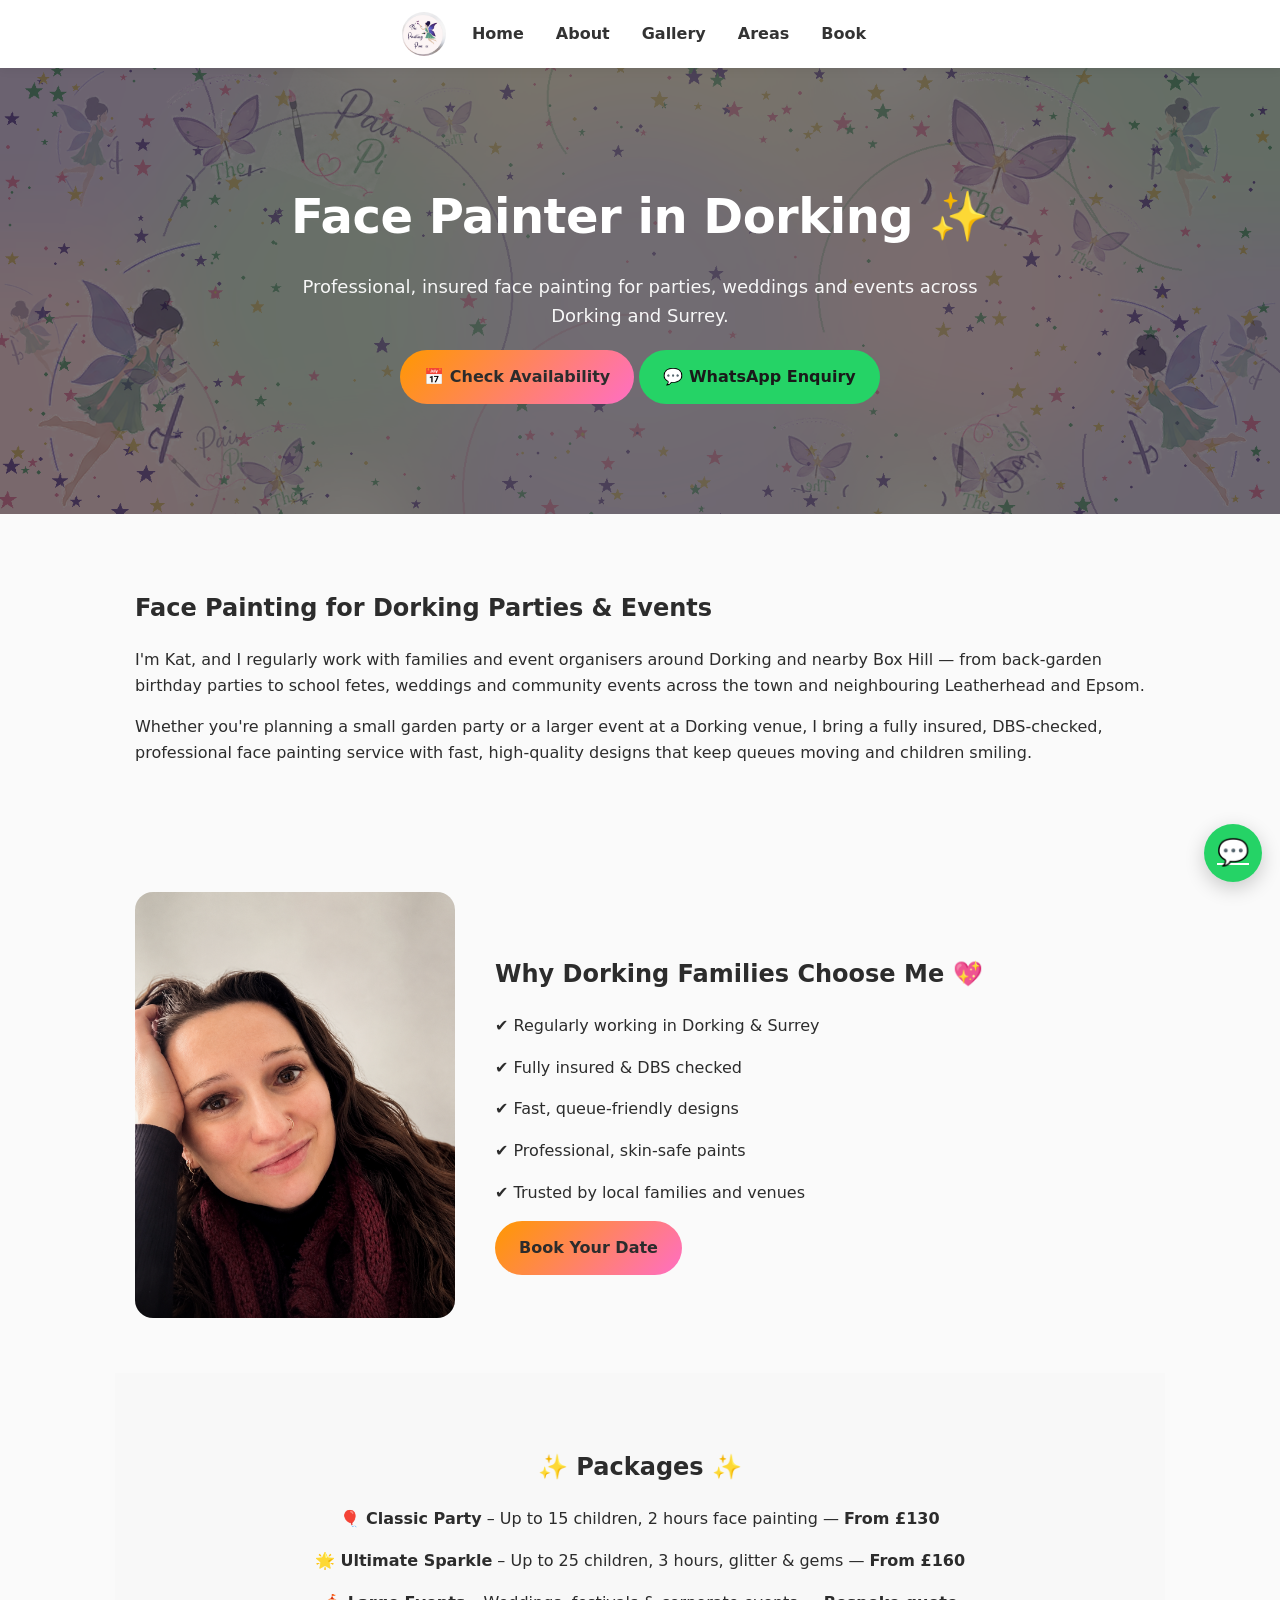
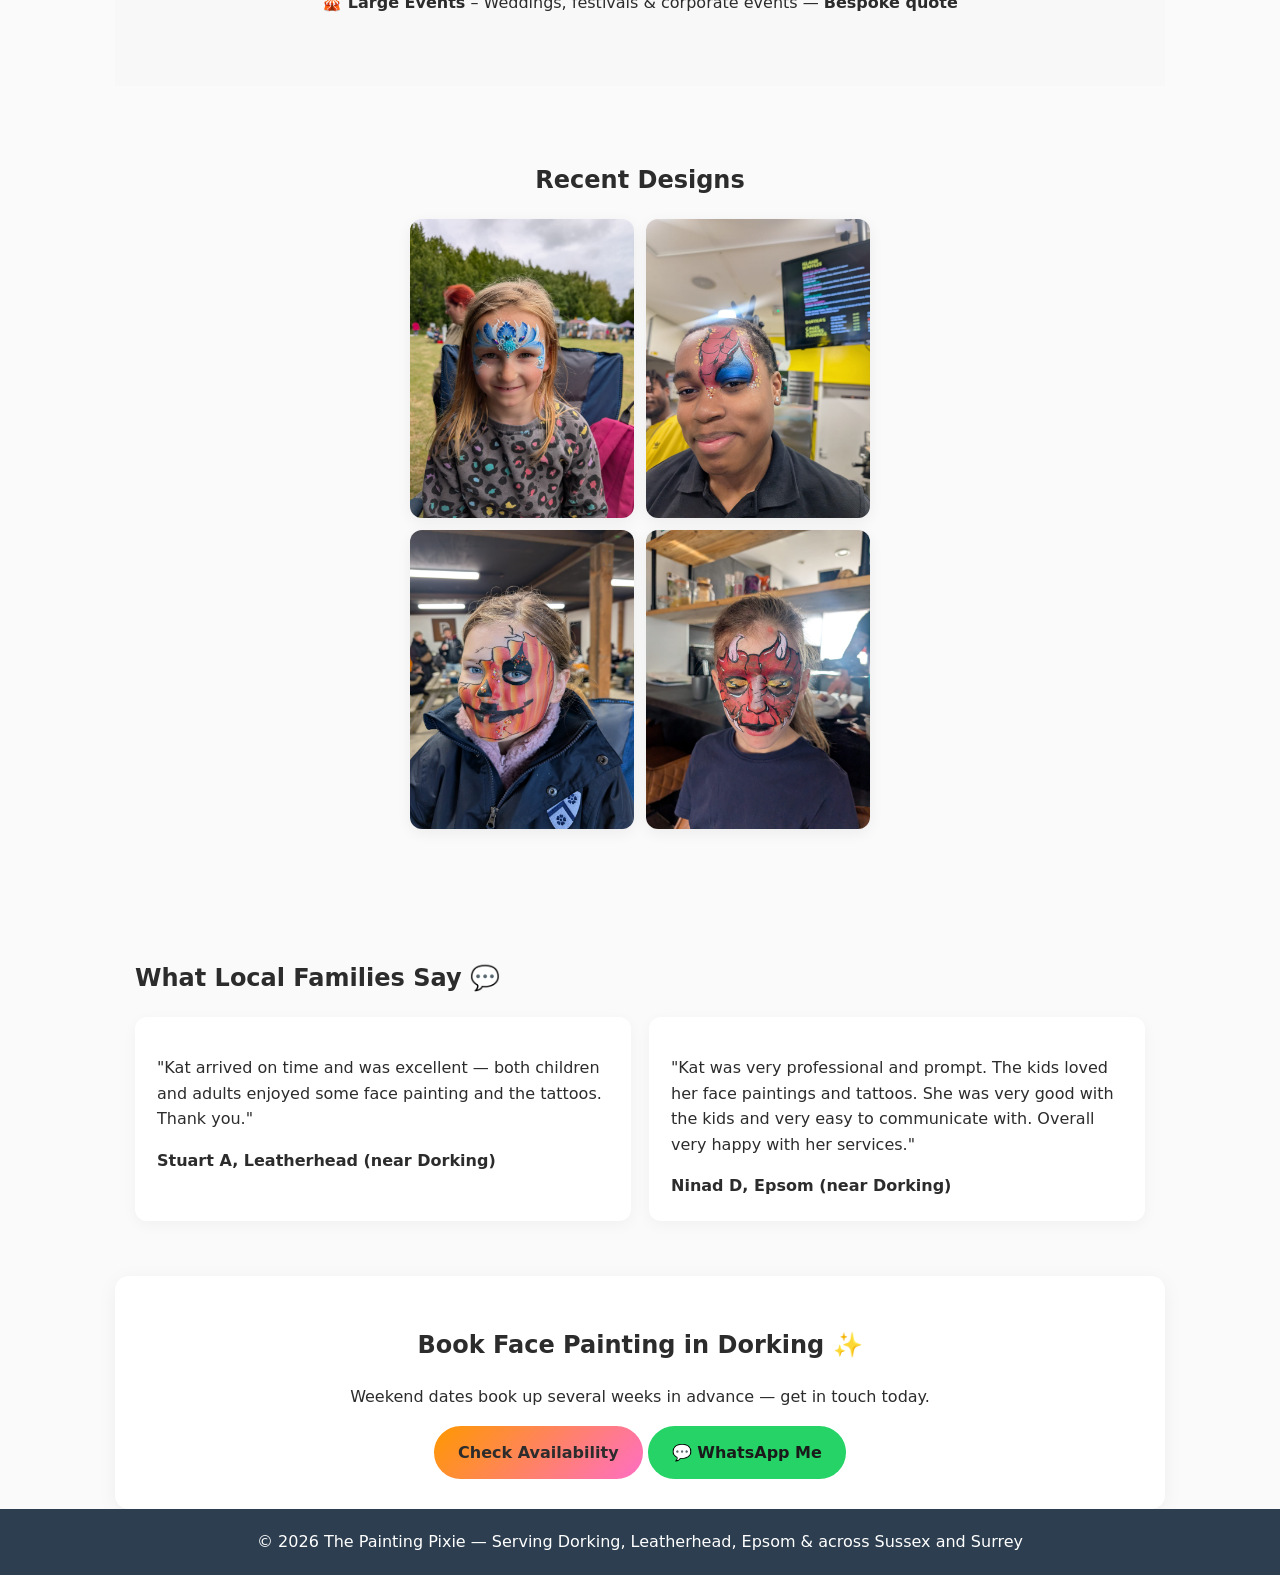
<file: face-painter-dorking.html>
<!DOCTYPE html>
<html lang="en-GB">
<head>
<meta charset="UTF-8">
<meta name="viewport" content="width=device-width, initial-scale=1.0">
<title>Face Painter in Dorking | The Painting Pixie</title>
<meta name="description" content="Professional, insured & DBS-checked face painter serving Dorking and nearby villages. Kids' parties, weddings & events. Book The Painting Pixie today.">
<link rel="canonical" href="https://www.thepaintingpixie.co.uk/face-painter-dorking.html">
<link rel="stylesheet" href="style.css">
<link rel="icon" type="image/png" sizes="32x32" href="favicon-32x32.png">
<link rel="icon" type="image/png" sizes="16x16" href="favicon-16x16.png">
<link rel="apple-touch-icon" href="apple-touch-icon.png">
<link rel="icon" href="favicon.ico">
<meta property="og:title" content="Face Painter in Dorking | The Painting Pixie">
<meta property="og:description" content="Professional face painting for parties, weddings and events in Dorking, Surrey.">
<meta property="og:type" content="website">
<script type="application/ld+json">
{
"@context": "https://schema.org",
"@type": "LocalBusiness",
"name": "The Painting Pixie",
"description": "Professional face painter serving Dorking and surrounding Surrey villages for children's parties, weddings and events.",
"areaServed": {
"@type": "City",
"name": "Dorking"
},
"url": "https://www.thepaintingpixie.co.uk/face-painter-dorking.html",
"telephone": "+447818072022",
"priceRange": "££"
}
</script>
</head>
<body>
<nav>
<a href="index.html" class="nav-logo-link"><img src="logo-nav.png" alt="The Painting Pixie logo"></a>
<a href="index.html">Home</a>
<a href="about.html">About</a>
<a href="gallery.html">Gallery</a>
<a href="areas.html">Areas</a>
<a href="contact.html">Book</a>
</nav>

<header class="page-header">
<h1>Face Painter in Dorking ✨</h1>
<p>Professional, insured face painting for parties, weddings and events across Dorking and Surrey.</p>
<div style="margin-top:20px;">
<a class="btn" href="contact.html">📅 Check Availability</a>
<a class="whatsapp-btn" href="https://wa.me/447818072022?text=Hi%20I'd%20like%20to%20book%20face%20painting%20in%20Dorking" target="_blank">💬 WhatsApp Enquiry</a>
</div>
</header>

<section>
<h2>Face Painting for Dorking Parties & Events</h2>
<p>
I'm Kat, and I regularly work with families and event organisers around Dorking and nearby Box Hill —
from back-garden birthday parties to school fetes, weddings and community events across the town and
neighbouring Leatherhead and Epsom.
</p>
<p>
Whether you're planning a small garden party or a larger event at a Dorking venue, I bring a fully
insured, DBS-checked, professional face painting service with fast, high-quality designs that keep
queues moving and children smiling.
</p>
</section>

<section class="about">
<img src="kat-parker-professional-02.png" alt="Kat, professional face painter, working at an event in Dorking">
<div>
<h2>Why Dorking Families Choose Me 💖</h2>
<p>✔ Regularly working in Dorking & Surrey</p>
<p>✔ Fully insured & DBS checked</p>
<p>✔ Fast, queue-friendly designs</p>
<p>✔ Professional, skin-safe paints</p>
<p>✔ Trusted by local families and venues</p>
<a class="btn" href="contact.html">Book Your Date</a>
</div>
</section>

<section style="background:#f8f8f8; text-align:center;">
<h2>✨ Packages ✨</h2>
<p><strong>🎈 Classic Party</strong> – Up to 15 children, 2 hours face painting — <strong>From £130</strong></p>
<p><strong>🌟 Ultimate Sparkle</strong> – Up to 25 children, 3 hours, glitter & gems — <strong>From £160</strong></p>
<p><strong>🎪 Large Events</strong> – Weddings, festivals & corporate events — <strong>Bespoke quote</strong></p>
</section>

<section>
<h2 style="text-align:center;">Recent Designs</h2>
<div class="mini-gallery">
<img src="fire-and-ice-dragon-eye-face-paint.jpg" alt="Fire and ice dragon eye face paint design near Dorking">
<img src="scary-skull-mask-face-paint-for-kids.jpg" alt="Scary skull mask face paint design near Dorking">
<img src="jack-o-lantern-pumpkin-face-paint-for-girls.jpg" alt="Jack-o-lantern pumpkin face paint design near Dorking">
<img src="red-devil-face-paint-for-girls.jpg" alt="Red devil face paint design near Dorking">
</div>
</section>

<section class="testimonials-section">
<h2>What Local Families Say 💬</h2>
<div class="testimonials">
<div class="testimonial">
<p>"Kat arrived on time and was excellent — both children and adults enjoyed some face painting and
the tattoos. Thank you."</p>
<strong>Stuart A, Leatherhead (near Dorking)</strong>
</div>
<div class="testimonial">
<p>"Kat was very professional and prompt. The kids loved her face paintings and tattoos. She was very
good with the kids and very easy to communicate with. Overall very happy with her services."</p>
<strong>Ninad D, Epsom (near Dorking)</strong>
</div>
</div>
</section>

<section class="contact-box" style="text-align:center;">
<h2>Book Face Painting in Dorking ✨</h2>
<p>Weekend dates book up several weeks in advance — get in touch today.</p>
<a class="btn" href="contact.html">Check Availability</a>
<a class="whatsapp-btn" href="https://wa.me/447818072022?text=Hi%20I'd%20like%20to%20book%20face%20painting%20in%20Dorking">💬 WhatsApp Me</a>
</section>

<footer>
© 2026 The Painting Pixie — Serving Dorking, Leatherhead, Epsom & across Sussex and Surrey
</footer>

<a href="https://wa.me/447818072022?text=Hi%20I'd%20like%20to%20book%20face%20painting%20in%20Dorking"
class="whatsapp-float" target="_blank" aria-label="Chat on WhatsApp">💬</a>

</body>
</html>
</file>
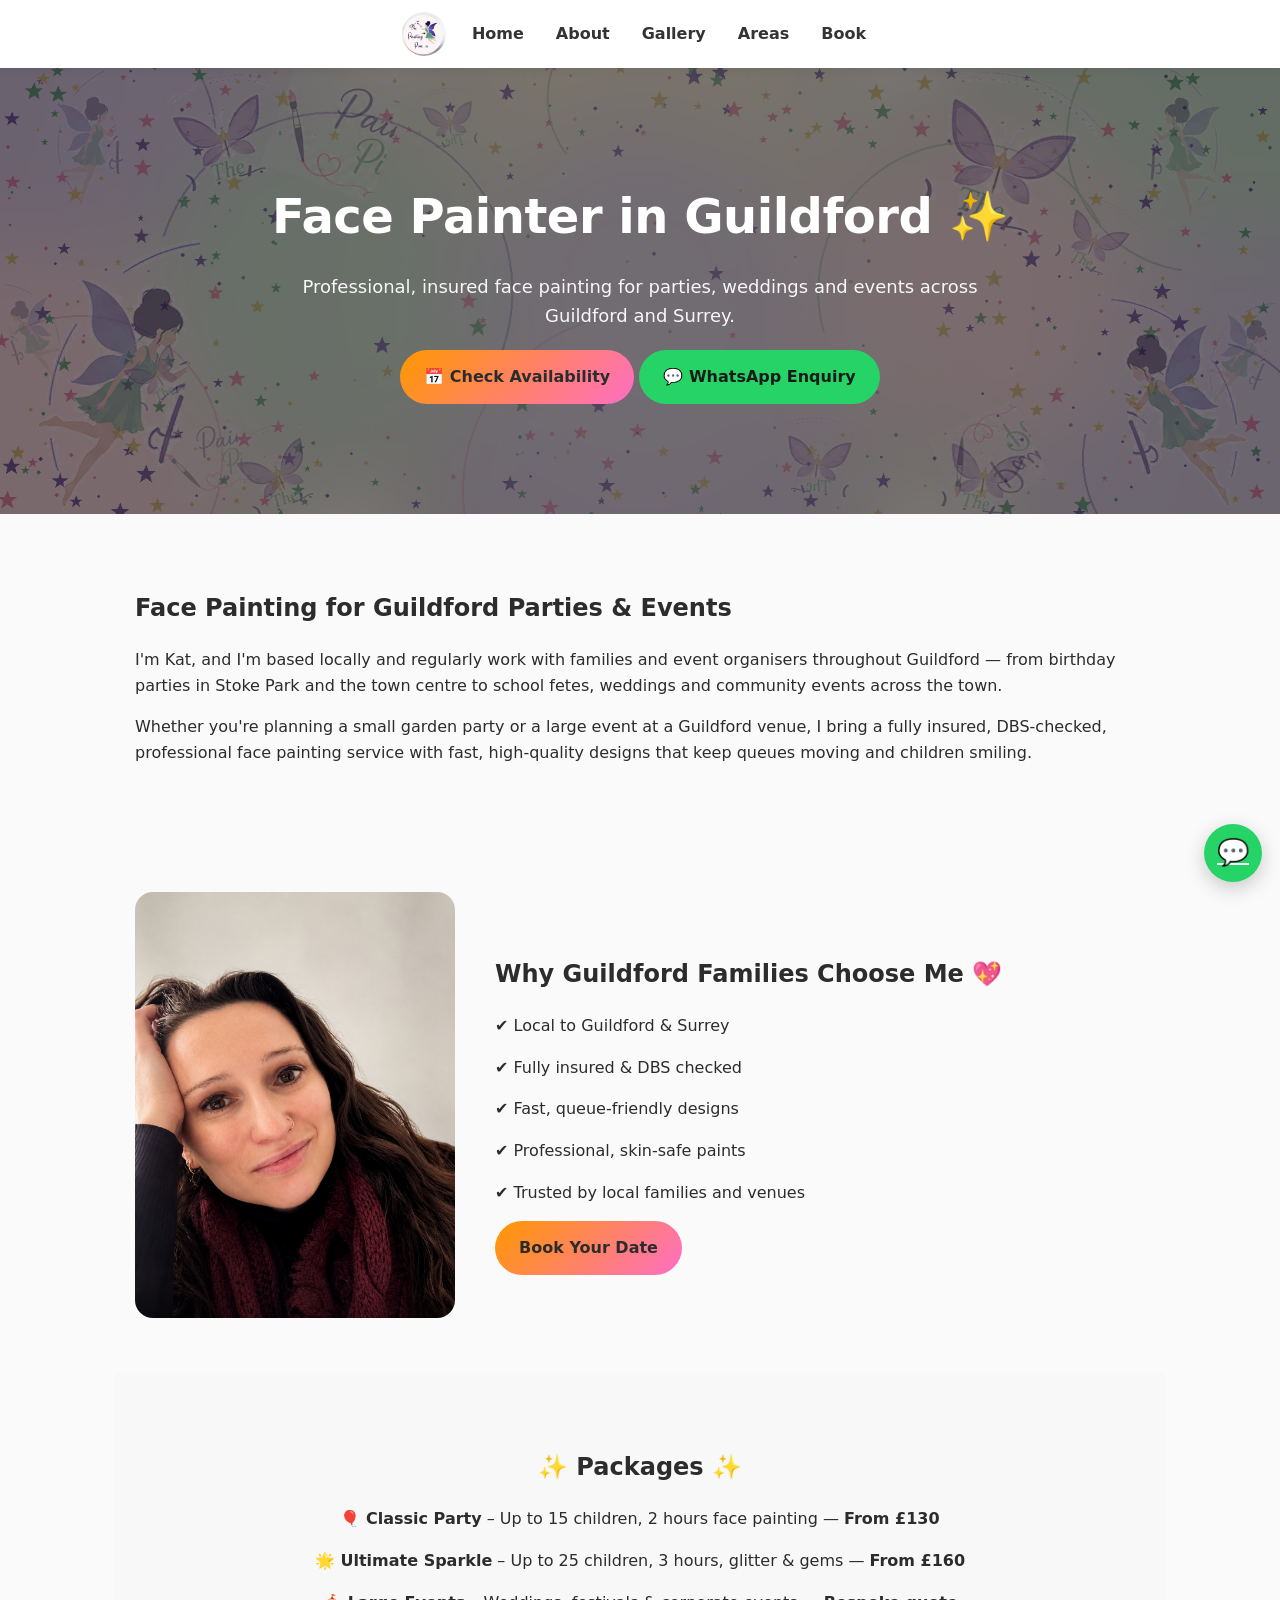
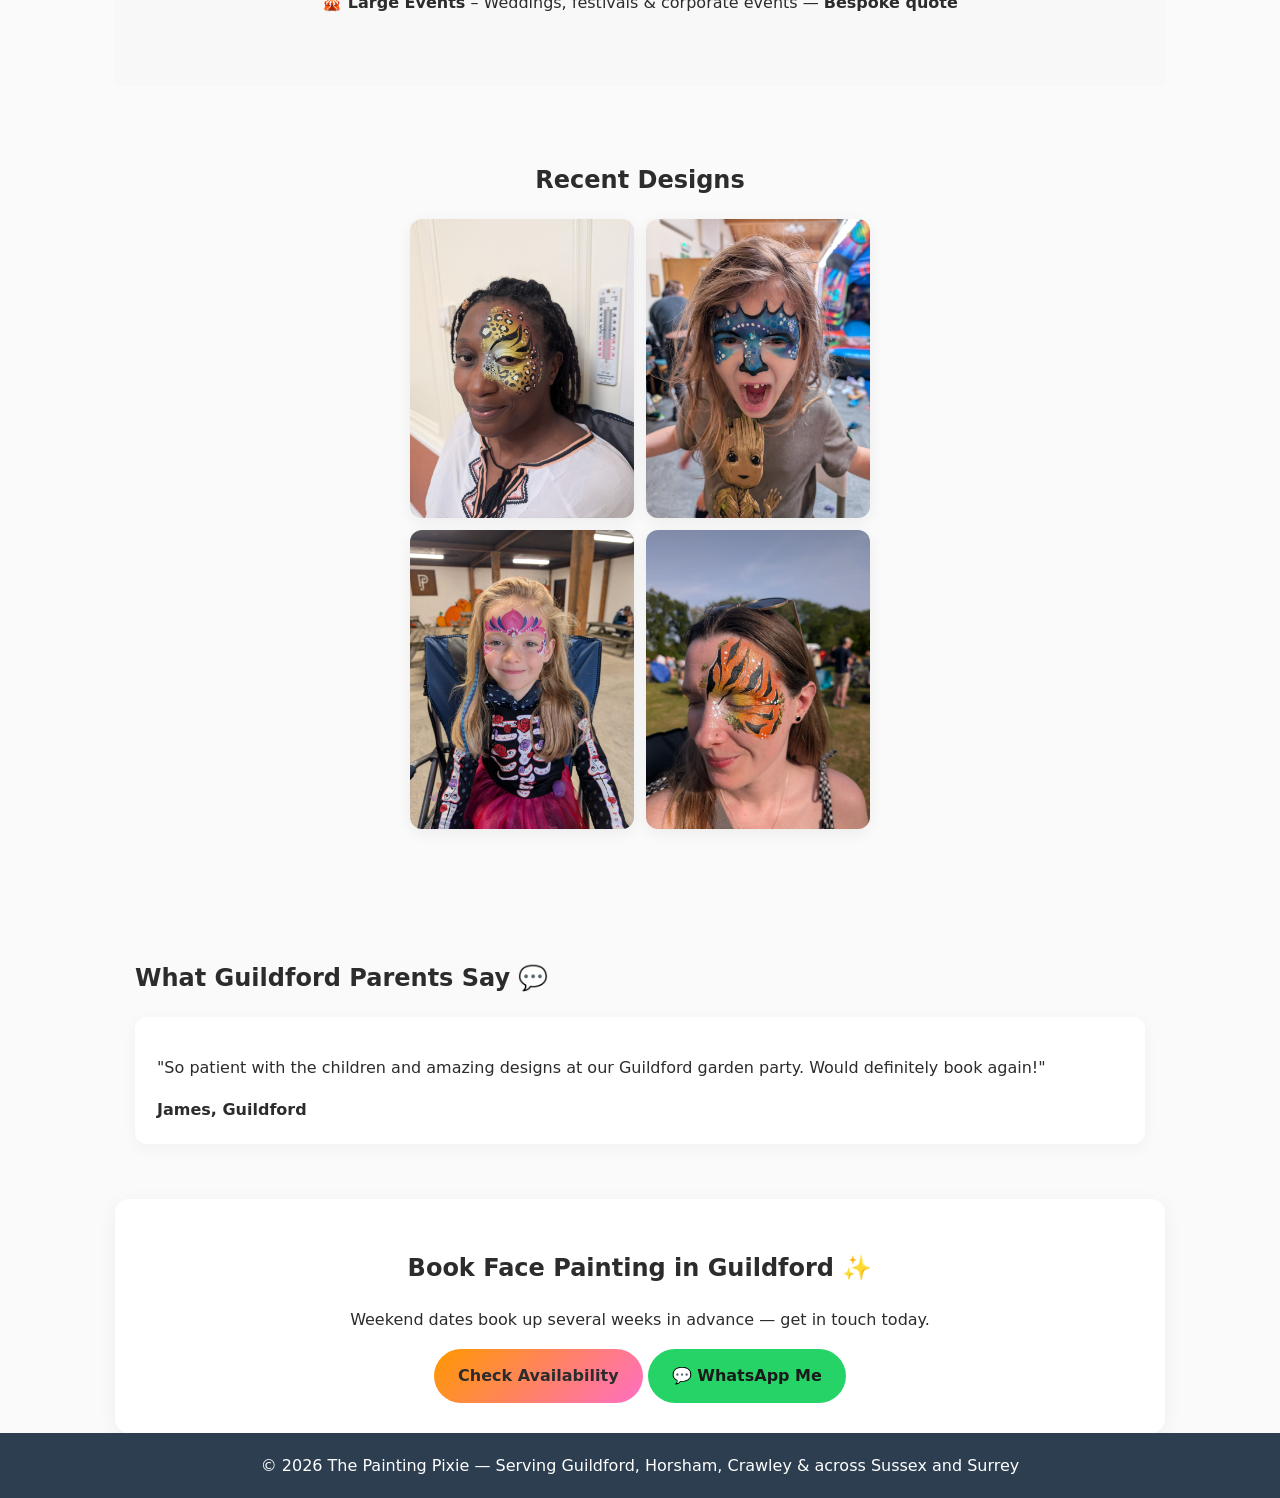
<file: face-painter-guildford.html>
<!DOCTYPE html>
<html lang="en-GB">
<head>
<meta charset="UTF-8">
<meta name="viewport" content="width=device-width, initial-scale=1.0">
<title>Face Painter in Guildford | The Painting Pixie</title>
<meta name="description" content="Professional, insured & DBS-checked face painter serving Guildford and nearby villages. Kids' parties, weddings & events. Book The Painting Pixie today.">
<link rel="canonical" href="https://www.thepaintingpixie.co.uk/face-painter-guildford.html">
<link rel="stylesheet" href="style.css">
<link rel="icon" type="image/png" sizes="32x32" href="favicon-32x32.png">
<link rel="icon" type="image/png" sizes="16x16" href="favicon-16x16.png">
<link rel="apple-touch-icon" href="apple-touch-icon.png">
<link rel="icon" href="favicon.ico">
<meta property="og:title" content="Face Painter in Guildford | The Painting Pixie">
<meta property="og:description" content="Professional face painting for parties, weddings and events in Guildford, Surrey.">
<meta property="og:type" content="website">
<script type="application/ld+json">
{
"@context": "https://schema.org",
"@type": "LocalBusiness",
"name": "The Painting Pixie",
"description": "Professional face painter serving Guildford and surrounding Surrey villages for children's parties, weddings and events.",
"areaServed": {
"@type": "City",
"name": "Guildford"
},
"url": "https://www.thepaintingpixie.co.uk/face-painter-guildford.html",
"telephone": "+447818072022",
"priceRange": "££"
}
</script>
</head>
<body>
<nav>
<a href="index.html" class="nav-logo-link"><img src="logo-nav.png" alt="The Painting Pixie logo"></a>
<a href="index.html">Home</a>
<a href="about.html">About</a>
<a href="gallery.html">Gallery</a>
<a href="areas.html">Areas</a>
<a href="contact.html">Book</a>
</nav>

<header class="page-header">
<h1>Face Painter in Guildford ✨</h1>
<p>Professional, insured face painting for parties, weddings and events across Guildford and Surrey.</p>
<div style="margin-top:20px;">
<a class="btn" href="contact.html">📅 Check Availability</a>
<a class="whatsapp-btn" href="https://wa.me/447818072022?text=Hi%20I'd%20like%20to%20book%20face%20painting%20in%20Guildford" target="_blank">💬 WhatsApp Enquiry</a>
</div>
</header>

<section>
<h2>Face Painting for Guildford Parties & Events</h2>
<p>
I'm Kat, and I'm based locally and regularly work with families and event organisers throughout
Guildford — from birthday parties in Stoke Park and the town centre to school fetes, weddings and
community events across the town.
</p>
<p>
Whether you're planning a small garden party or a large event at a Guildford venue, I bring a fully
insured, DBS-checked, professional face painting service with fast, high-quality designs that keep
queues moving and children smiling.
</p>
</section>

<section class="about">
<img src="kat-parker-professional-02.png" alt="Kat, professional face painter, working at an event in Guildford">
<div>
<h2>Why Guildford Families Choose Me 💖</h2>
<p>✔ Local to Guildford & Surrey</p>
<p>✔ Fully insured & DBS checked</p>
<p>✔ Fast, queue-friendly designs</p>
<p>✔ Professional, skin-safe paints</p>
<p>✔ Trusted by local families and venues</p>
<a class="btn" href="contact.html">Book Your Date</a>
</div>
</section>

<section style="background:#f8f8f8; text-align:center;">
<h2>✨ Packages ✨</h2>
<p><strong>🎈 Classic Party</strong> – Up to 15 children, 2 hours face painting — <strong>From £130</strong></p>
<p><strong>🌟 Ultimate Sparkle</strong> – Up to 25 children, 3 hours, glitter & gems — <strong>From £160</strong></p>
<p><strong>🎪 Large Events</strong> – Weddings, festivals & corporate events — <strong>Bespoke quote</strong></p>
</section>

<section>
<h2 style="text-align:center;">Recent Designs</h2>
<div class="mini-gallery">
<img src="gold-leopard-print-half-face-paint-for-women.jpg" alt="Gold leopard print half-face paint design at a Guildford event">
<img src="blue-dragon-monster-face-paint-for-boys.jpg" alt="Blue dragon monster face paint design at a Guildford party">
<img src="pink-princess-crown-face-paint-with-butterfly-wing-cheek-design.jpg" alt="Pink princess crown face paint design at a Guildford party">
<img src="tiger-eye-face-paint-design.jpg" alt="Tiger eye face paint design at a Guildford event">
</div>
</section>

<section class="testimonials-section">
<h2>What Guildford Parents Say 💬</h2>
<div class="testimonials">
<div class="testimonial">
<p>"So patient with the children and amazing designs at our Guildford garden party. Would definitely book again!"</p>
<strong>James, Guildford</strong>
</div>
</div>
</section>

<section class="contact-box" style="text-align:center;">
<h2>Book Face Painting in Guildford ✨</h2>
<p>Weekend dates book up several weeks in advance — get in touch today.</p>
<a class="btn" href="contact.html">Check Availability</a>
<a class="whatsapp-btn" href="https://wa.me/447818072022?text=Hi%20I'd%20like%20to%20book%20face%20painting%20in%20Guildford">💬 WhatsApp Me</a>
</section>

<footer>
© 2026 The Painting Pixie — Serving Guildford, Horsham, Crawley & across Sussex and Surrey
</footer>

<a href="https://wa.me/447818072022?text=Hi%20I'd%20like%20to%20book%20face%20painting%20in%20Guildford"
class="whatsapp-float" target="_blank" aria-label="Chat on WhatsApp">💬</a>

</body>
</html>
</file>
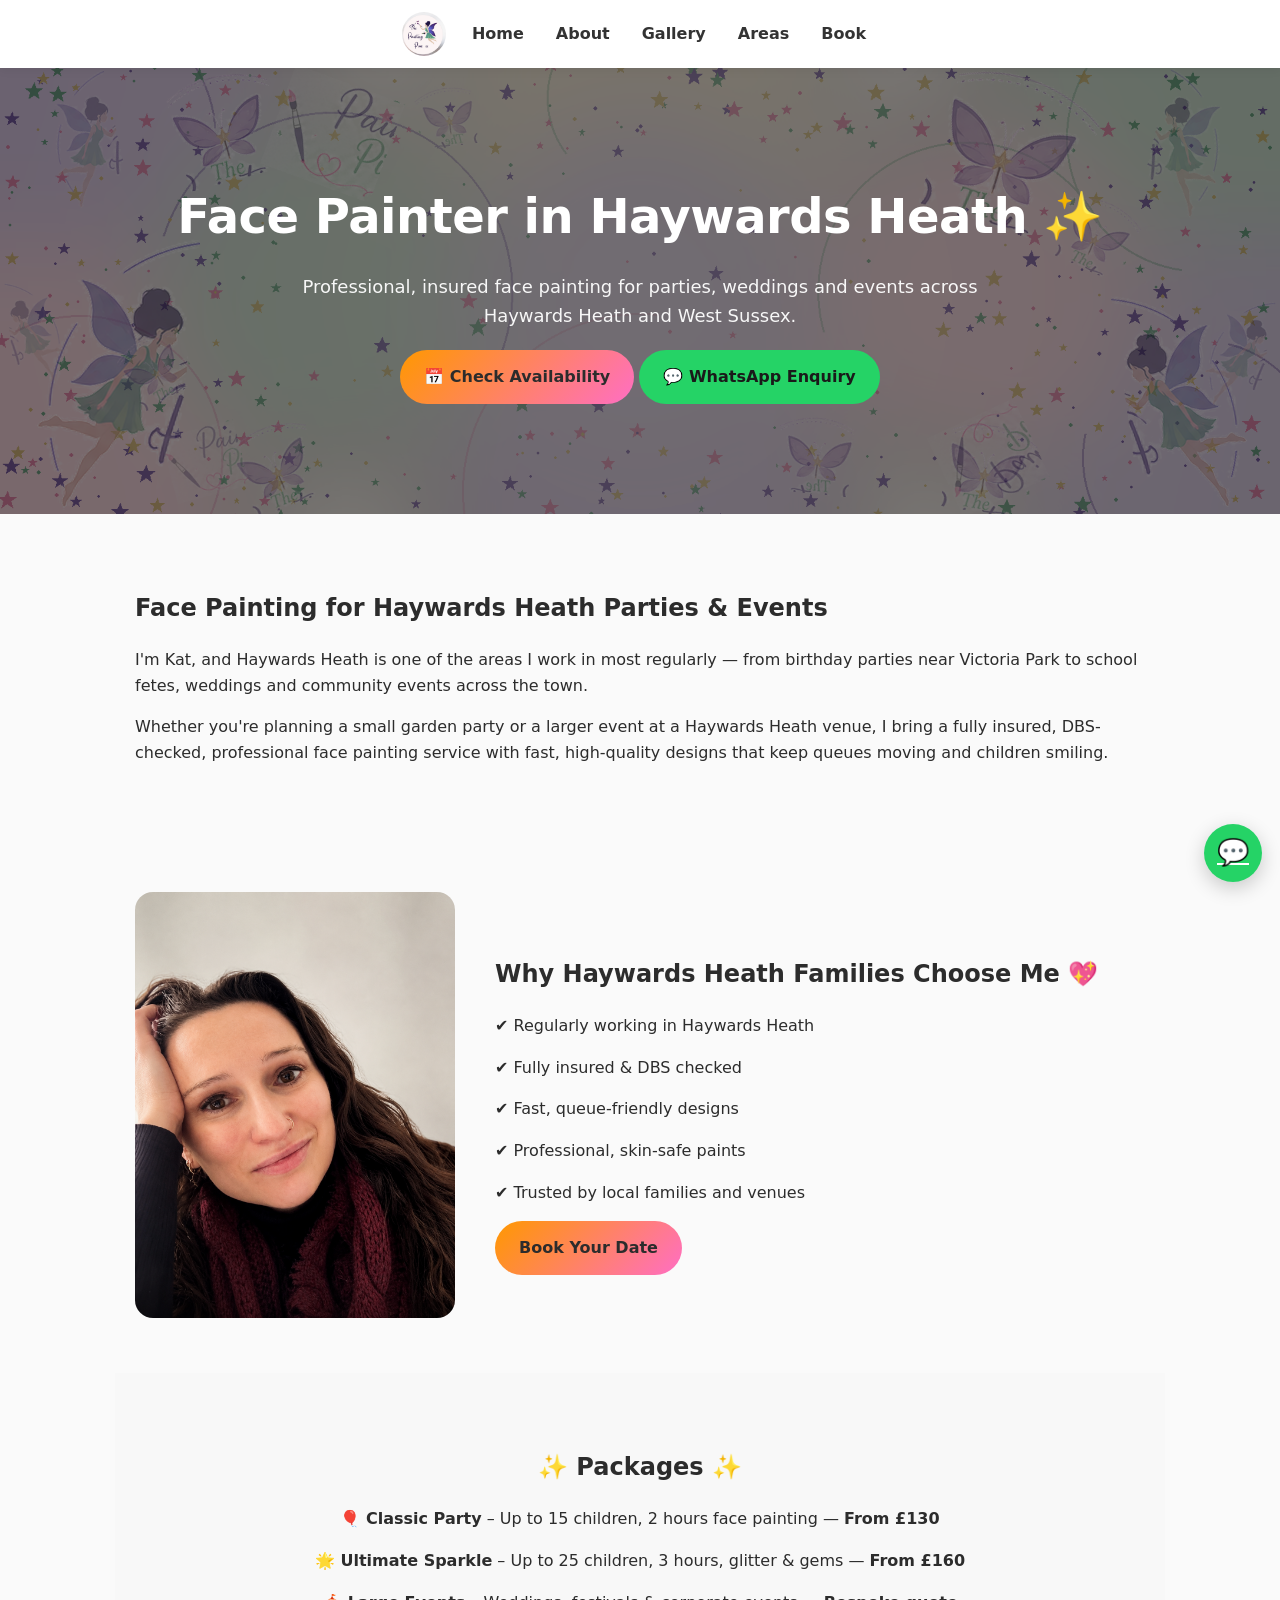
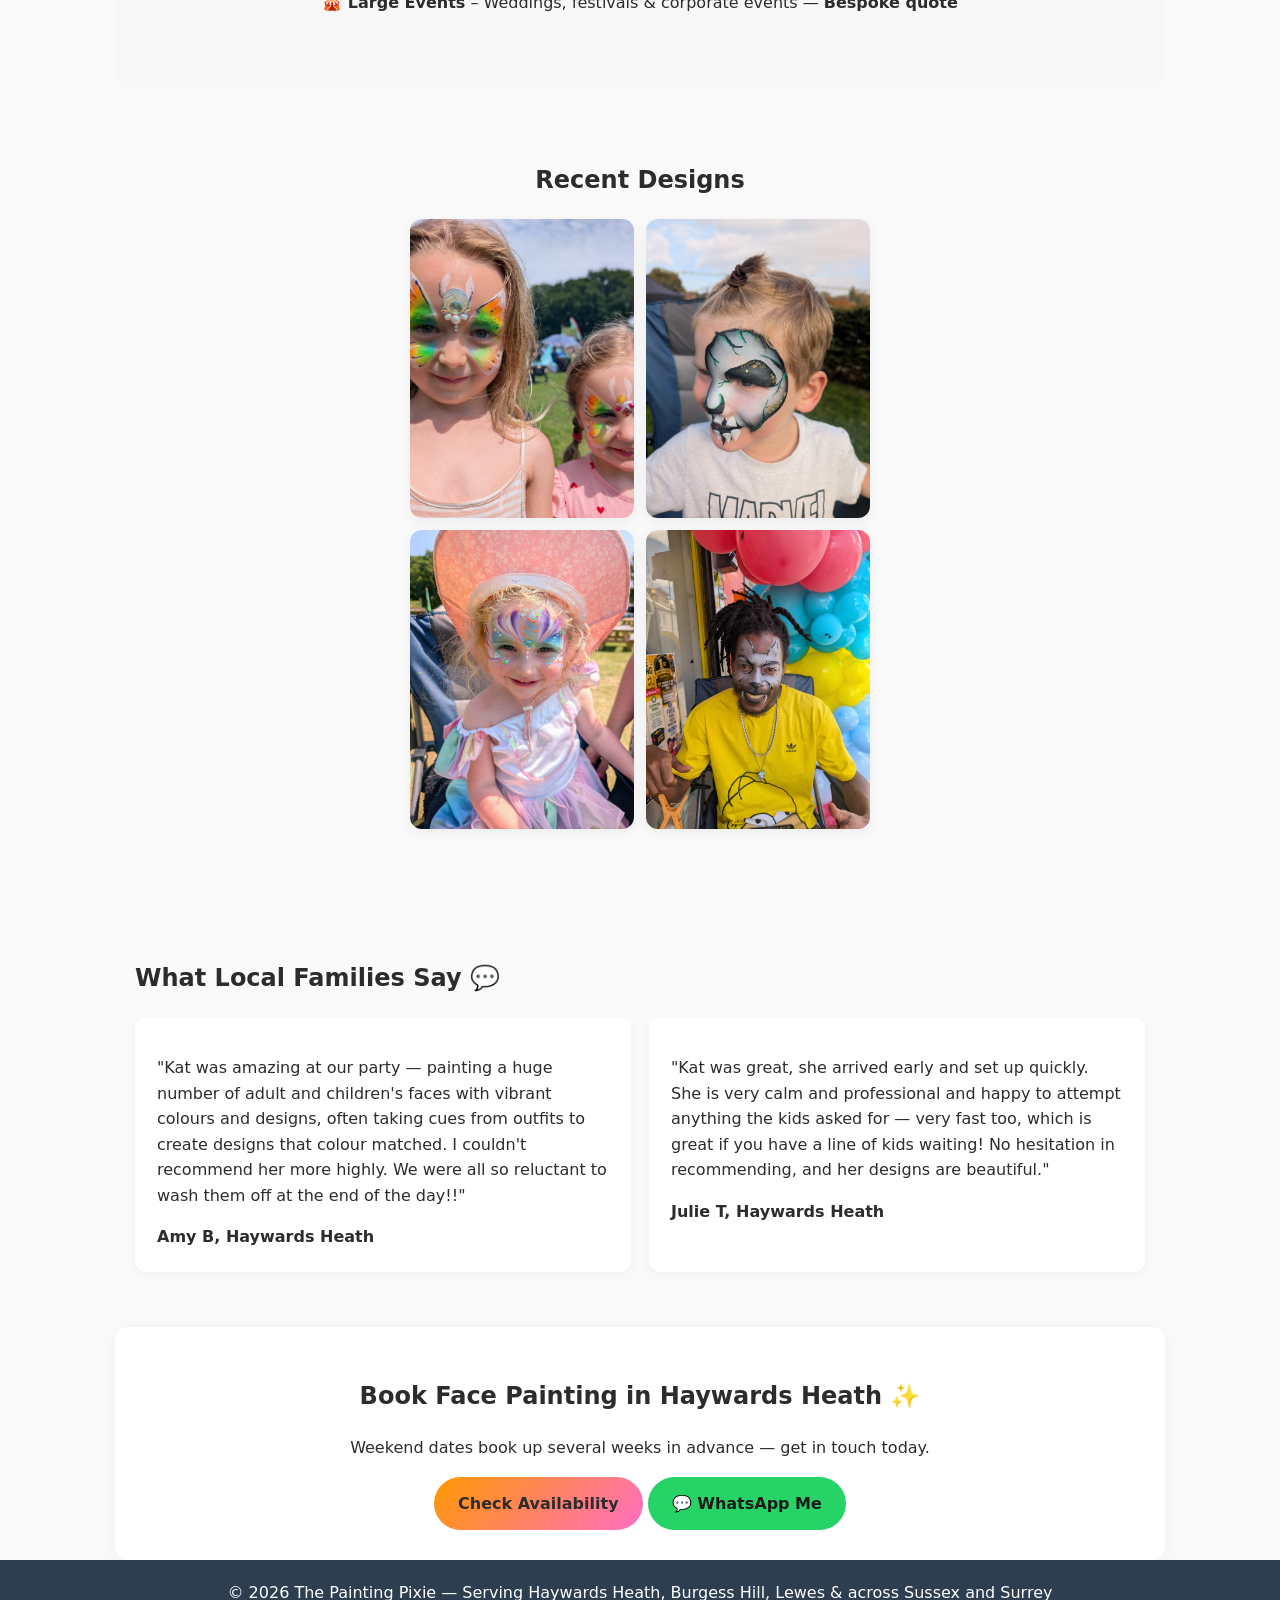
<file: face-painter-haywards-heath.html>
<!DOCTYPE html>
<html lang="en-GB">
<head>
<meta charset="UTF-8">
<meta name="viewport" content="width=device-width, initial-scale=1.0">
<title>Face Painter in Haywards Heath | The Painting Pixie</title>
<meta name="description" content="Professional, insured & DBS-checked face painter serving Haywards Heath and nearby villages. Kids' parties, weddings & events. Book The Painting Pixie today.">
<link rel="canonical" href="https://www.thepaintingpixie.co.uk/face-painter-haywards-heath.html">
<link rel="stylesheet" href="style.css">
<link rel="icon" type="image/png" sizes="32x32" href="favicon-32x32.png">
<link rel="icon" type="image/png" sizes="16x16" href="favicon-16x16.png">
<link rel="apple-touch-icon" href="apple-touch-icon.png">
<link rel="icon" href="favicon.ico">
<meta property="og:title" content="Face Painter in Haywards Heath | The Painting Pixie">
<meta property="og:description" content="Professional face painting for parties, weddings and events in Haywards Heath, West Sussex.">
<meta property="og:type" content="website">
<script type="application/ld+json">
{
"@context": "https://schema.org",
"@type": "LocalBusiness",
"name": "The Painting Pixie",
"description": "Professional face painter serving Haywards Heath and surrounding West Sussex villages for children's parties, weddings and events.",
"areaServed": {
"@type": "City",
"name": "Haywards Heath"
},
"url": "https://www.thepaintingpixie.co.uk/face-painter-haywards-heath.html",
"telephone": "+447818072022",
"priceRange": "££"
}
</script>
</head>
<body>
<nav>
<a href="index.html" class="nav-logo-link"><img src="logo-nav.png" alt="The Painting Pixie logo"></a>
<a href="index.html">Home</a>
<a href="about.html">About</a>
<a href="gallery.html">Gallery</a>
<a href="areas.html">Areas</a>
<a href="contact.html">Book</a>
</nav>

<header class="page-header">
<h1>Face Painter in Haywards Heath ✨</h1>
<p>Professional, insured face painting for parties, weddings and events across Haywards Heath and West Sussex.</p>
<div style="margin-top:20px;">
<a class="btn" href="contact.html">📅 Check Availability</a>
<a class="whatsapp-btn" href="https://wa.me/447818072022?text=Hi%20I'd%20like%20to%20book%20face%20painting%20in%20Haywards%20Heath" target="_blank">💬 WhatsApp Enquiry</a>
</div>
</header>

<section>
<h2>Face Painting for Haywards Heath Parties & Events</h2>
<p>
I'm Kat, and Haywards Heath is one of the areas I work in most regularly — from birthday parties near
Victoria Park to school fetes, weddings and community events across the town.
</p>
<p>
Whether you're planning a small garden party or a larger event at a Haywards Heath venue, I bring a
fully insured, DBS-checked, professional face painting service with fast, high-quality designs that keep
queues moving and children smiling.
</p>
</section>

<section class="about">
<img src="kat-parker-professional-02.png" alt="Kat, professional face painter, working at an event in Haywards Heath">
<div>
<h2>Why Haywards Heath Families Choose Me 💖</h2>
<p>✔ Regularly working in Haywards Heath</p>
<p>✔ Fully insured & DBS checked</p>
<p>✔ Fast, queue-friendly designs</p>
<p>✔ Professional, skin-safe paints</p>
<p>✔ Trusted by local families and venues</p>
<a class="btn" href="contact.html">Book Your Date</a>
</div>
</section>

<section style="background:#f8f8f8; text-align:center;">
<h2>✨ Packages ✨</h2>
<p><strong>🎈 Classic Party</strong> – Up to 15 children, 2 hours face painting — <strong>From £130</strong></p>
<p><strong>🌟 Ultimate Sparkle</strong> – Up to 25 children, 3 hours, glitter & gems — <strong>From £160</strong></p>
<p><strong>🎪 Large Events</strong> – Weddings, festivals & corporate events — <strong>Bespoke quote</strong></p>
</section>

<section>
<h2 style="text-align:center;">Recent Designs</h2>
<div class="mini-gallery">
<img src="rainbow-butterfly-face-paint-for-sisters.jpg" alt="Rainbow butterfly face paint design at a Haywards Heath party">
<img src="blue-and-green-monster-skull-face-paint-for-boys.jpg" alt="Blue and green monster skull face paint design at a Haywards Heath party">
<img src="unicorn-face-paint-for-kids.jpg" alt="Unicorn face paint design at a Haywards Heath party">
<img src="werewolf-face-paint-for-men.jpg" alt="Werewolf face paint design at a Haywards Heath party">
</div>
</section>

<section class="testimonials-section">
<h2>What Local Families Say 💬</h2>
<div class="testimonials">
<div class="testimonial">
<p>"Kat was amazing at our party — painting a huge number of adult and children's faces with vibrant
colours and designs, often taking cues from outfits to create designs that colour matched. I couldn't
recommend her more highly. We were all so reluctant to wash them off at the end of the day!!"</p>
<strong>Amy B, Haywards Heath</strong>
</div>
<div class="testimonial">
<p>"Kat was great, she arrived early and set up quickly. She is very calm and professional and happy to
attempt anything the kids asked for — very fast too, which is great if you have a line of kids waiting!
No hesitation in recommending, and her designs are beautiful."</p>
<strong>Julie T, Haywards Heath</strong>
</div>
</div>
</section>

<section class="contact-box" style="text-align:center;">
<h2>Book Face Painting in Haywards Heath ✨</h2>
<p>Weekend dates book up several weeks in advance — get in touch today.</p>
<a class="btn" href="contact.html">Check Availability</a>
<a class="whatsapp-btn" href="https://wa.me/447818072022?text=Hi%20I'd%20like%20to%20book%20face%20painting%20in%20Haywards%20Heath">💬 WhatsApp Me</a>
</section>

<footer>
© 2026 The Painting Pixie — Serving Haywards Heath, Burgess Hill, Lewes & across Sussex and Surrey
</footer>

<a href="https://wa.me/447818072022?text=Hi%20I'd%20like%20to%20book%20face%20painting%20in%20Haywards%20Heath"
class="whatsapp-float" target="_blank" aria-label="Chat on WhatsApp">💬</a>

</body>
</html>
</file>
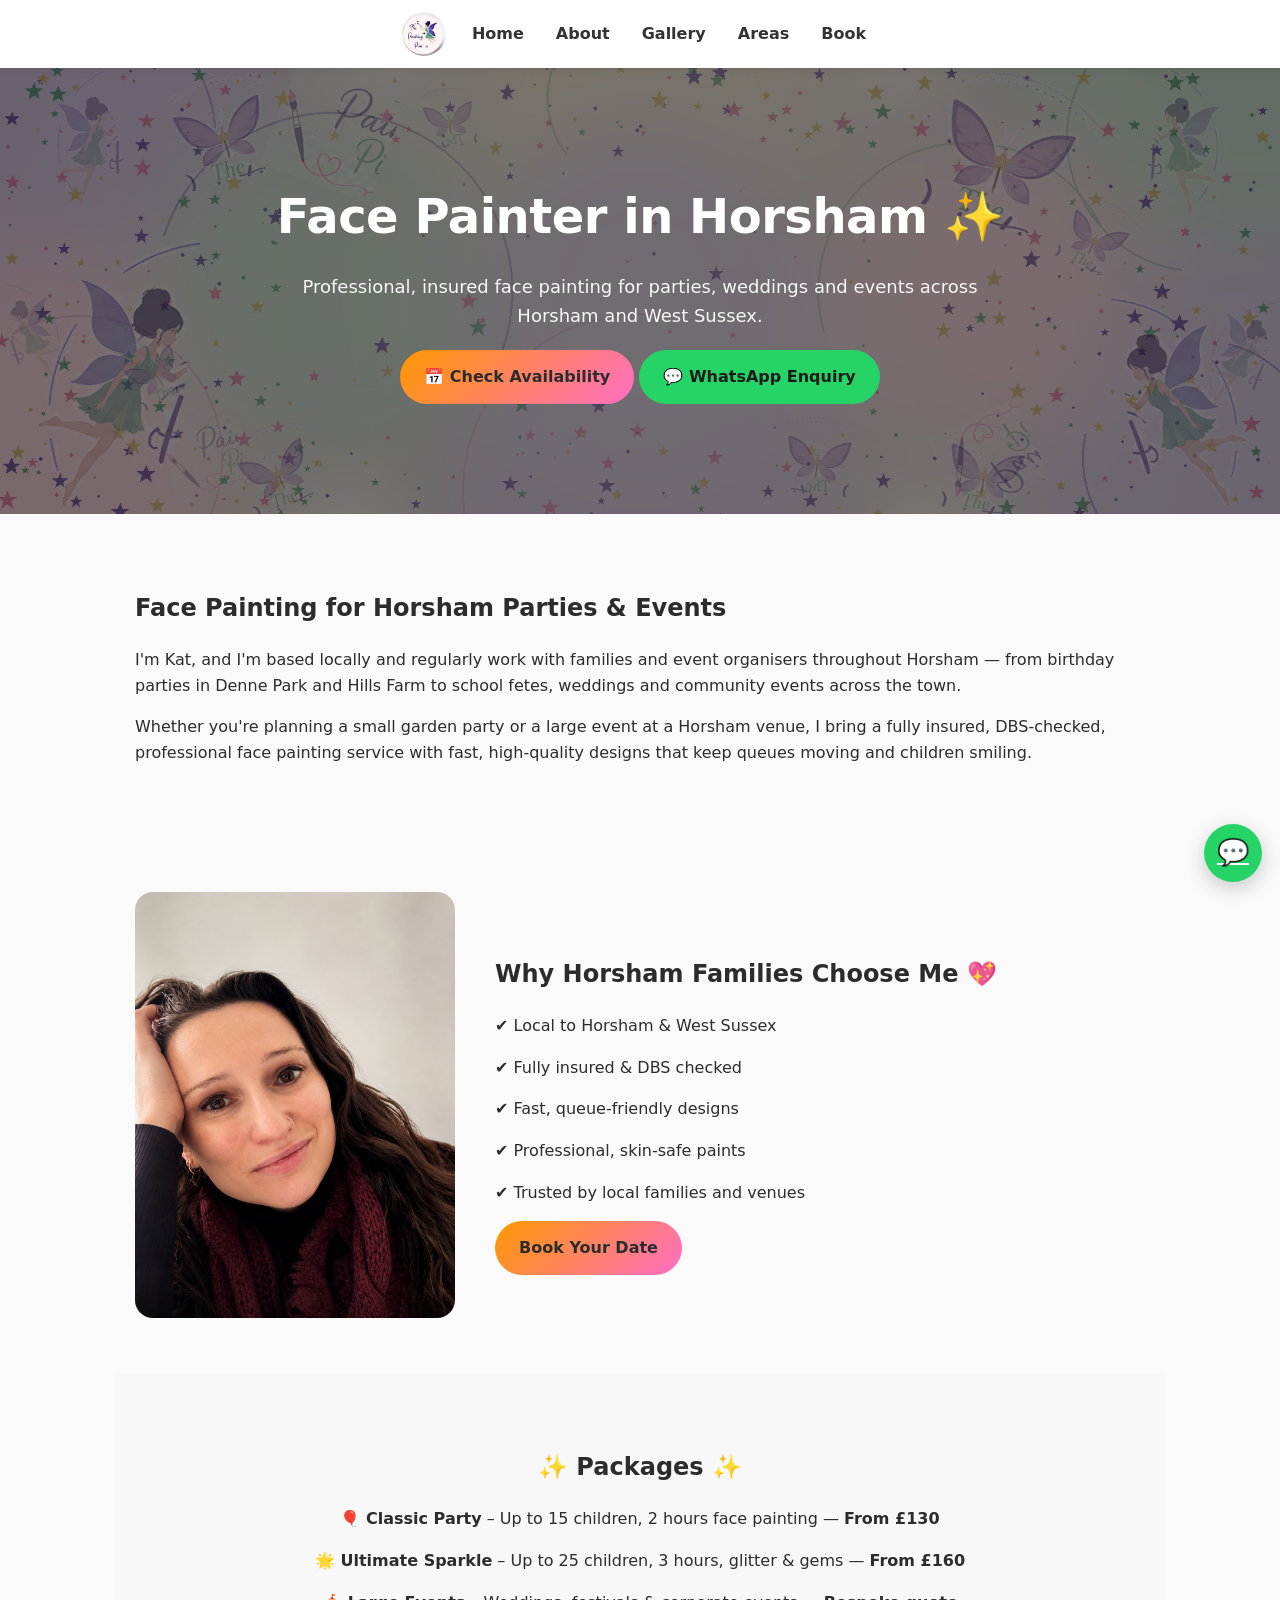
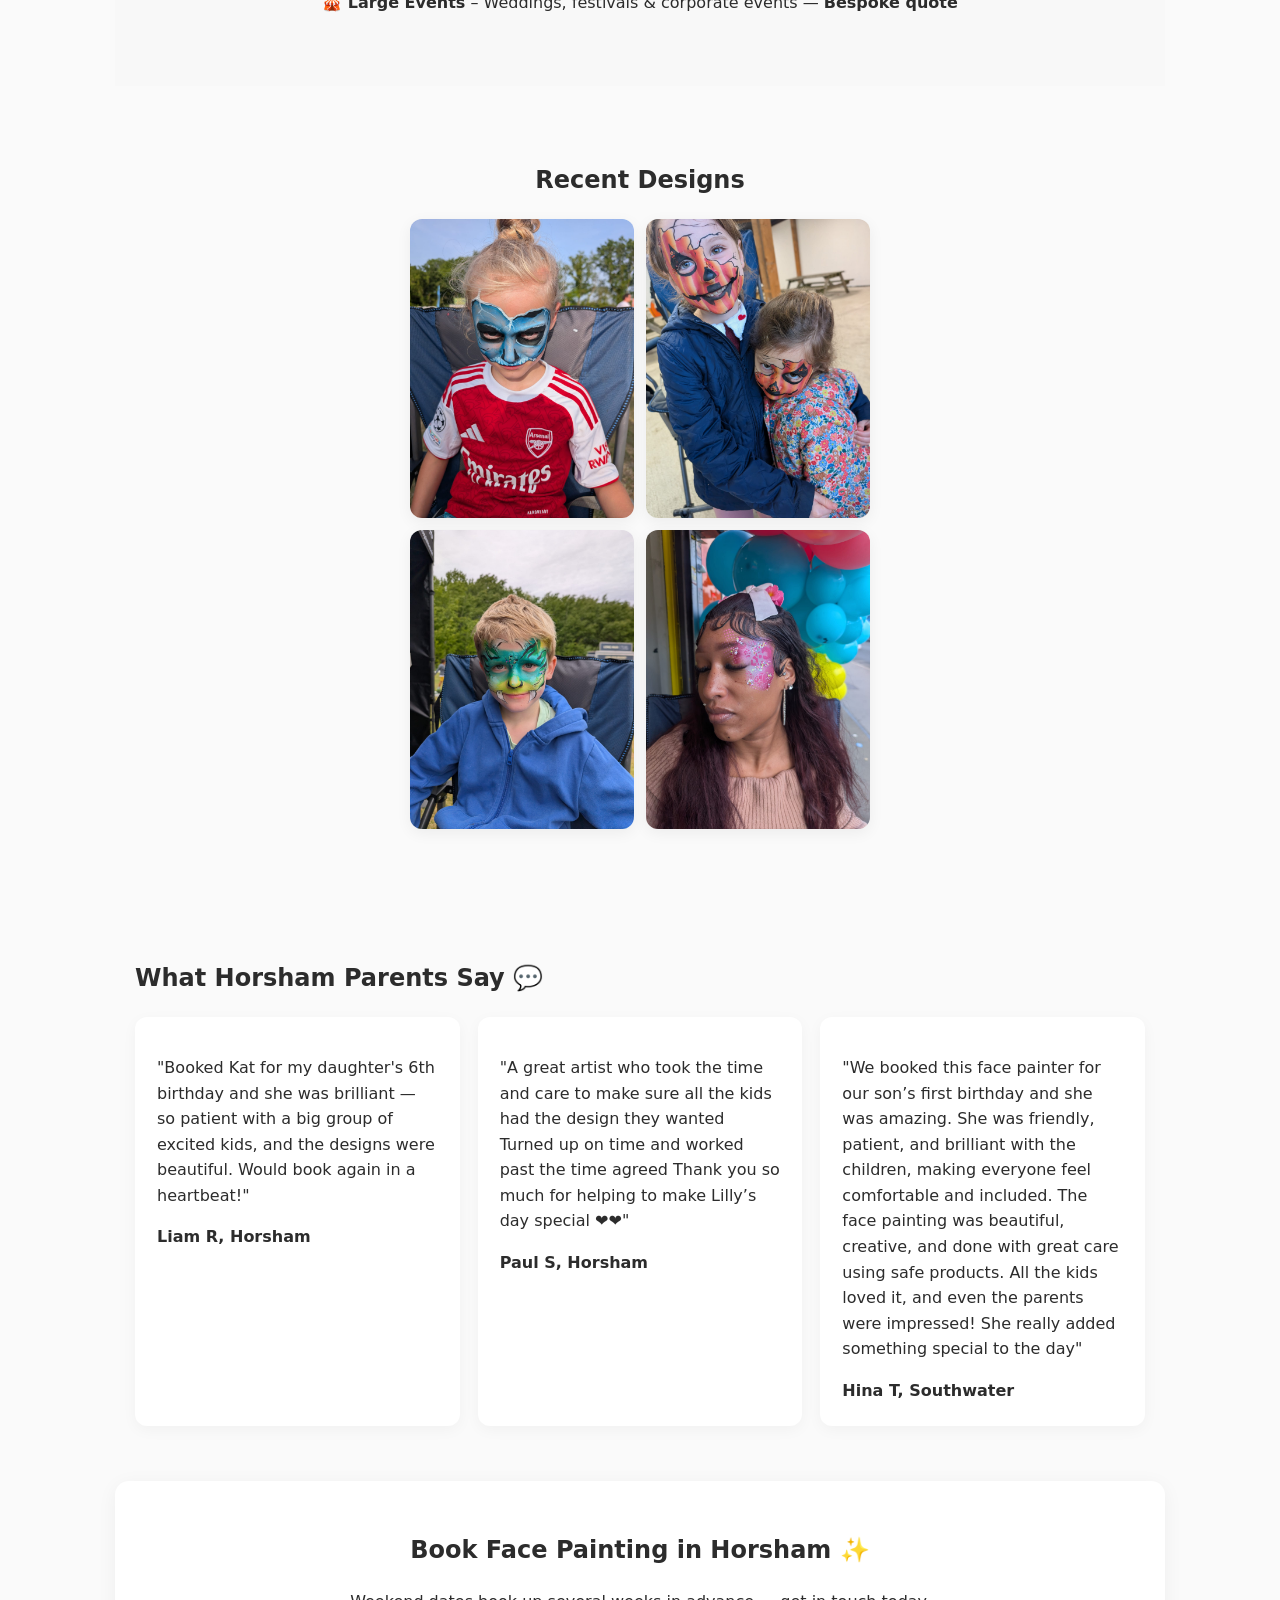
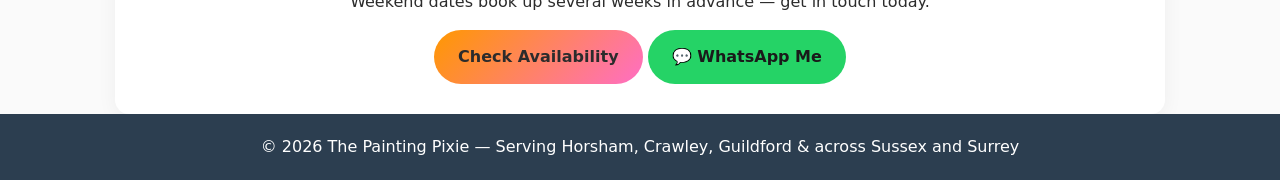
<file: face-painter-horsham.html>
<!DOCTYPE html>
<html lang="en-GB">
<head>
<meta charset="UTF-8">
<meta name="viewport" content="width=device-width, initial-scale=1.0">
<title>Face Painter in Horsham | The Painting Pixie</title>
<meta name="description" content="Professional, insured & DBS-checked face painter serving Horsham and nearby villages. Kids' parties, weddings & events. Book The Painting Pixie today.">
<link rel="canonical" href="https://www.thepaintingpixie.co.uk/face-painter-horsham.html">
<link rel="stylesheet" href="style.css">
<link rel="icon" type="image/png" sizes="32x32" href="favicon-32x32.png">
<link rel="icon" type="image/png" sizes="16x16" href="favicon-16x16.png">
<link rel="apple-touch-icon" href="apple-touch-icon.png">
<link rel="icon" href="favicon.ico">
<meta property="og:title" content="Face Painter in Horsham | The Painting Pixie">
<meta property="og:description" content="Professional face painting for parties, weddings and events in Horsham, West Sussex.">
<meta property="og:type" content="website">
<script type="application/ld+json">
{
"@context": "https://schema.org",
"@type": "LocalBusiness",
"name": "The Painting Pixie",
"description": "Professional face painter serving Horsham and surrounding West Sussex villages for children's parties, weddings and events.",
"areaServed": {
"@type": "City",
"name": "Horsham"
},
"url": "https://www.thepaintingpixie.co.uk/face-painter-horsham.html",
"telephone": "+447818072022",
"priceRange": "££"
}
</script>
</head>
<body>
<nav>
<a href="index.html" class="nav-logo-link"><img src="logo-nav.png" alt="The Painting Pixie logo"></a>
<a href="index.html">Home</a>
<a href="about.html">About</a>
<a href="gallery.html">Gallery</a>
<a href="areas.html">Areas</a>
<a href="contact.html">Book</a>
</nav>

<header class="page-header">
<h1>Face Painter in Horsham ✨</h1>
<p>Professional, insured face painting for parties, weddings and events across Horsham and West Sussex.</p>
<div style="margin-top:20px;">
<a class="btn" href="contact.html">📅 Check Availability</a>
<a class="whatsapp-btn" href="https://wa.me/447818072022?text=Hi%20I'd%20like%20to%20book%20face%20painting%20in%20Horsham" target="_blank">💬 WhatsApp Enquiry</a>
</div>
</header>

<section>
<h2>Face Painting for Horsham Parties & Events</h2>
<p>
I'm Kat, and I'm based locally and regularly work with families and event organisers throughout
Horsham — from birthday parties in Denne Park and Hills Farm to school fetes, weddings and
community events across the town.
</p>
<p>
Whether you're planning a small garden party or a large event at a Horsham venue, I bring a fully
insured, DBS-checked, professional face painting service with fast, high-quality designs that keep
queues moving and children smiling.
</p>
</section>

<section class="about">
<img src="kat-parker-professional-02.png" alt="Kat, professional face painter, working at an event in Horsham">
<div>
<h2>Why Horsham Families Choose Me 💖</h2>
<p>✔ Local to Horsham & West Sussex</p>
<p>✔ Fully insured & DBS checked</p>
<p>✔ Fast, queue-friendly designs</p>
<p>✔ Professional, skin-safe paints</p>
<p>✔ Trusted by local families and venues</p>
<a class="btn" href="contact.html">Book Your Date</a>
</div>
</section>

<section style="background:#f8f8f8; text-align:center;">
<h2>✨ Packages ✨</h2>
<p><strong>🎈 Classic Party</strong> – Up to 15 children, 2 hours face painting — <strong>From £130</strong></p>
<p><strong>🌟 Ultimate Sparkle</strong> – Up to 25 children, 3 hours, glitter & gems — <strong>From £160</strong></p>
<p><strong>🎪 Large Events</strong> – Weddings, festivals & corporate events — <strong>Bespoke quote</strong></p>
</section>

<section>
<h2 style="text-align:center;">Recent Designs</h2>
<div class="mini-gallery">
<img src="blue-monster-face-paint-for-girls.jpg" alt="Blue monster face paint design at a Horsham party">
<img src="pumpkin-face-paint-for-sisters.jpg" alt="Pumpkin face paint design at a Horsham event">
<img src="green-dragon-face-paint-for-kids.jpg" alt="Green dragon face paint design at a Horsham Party">
<img src="pink-leopard-print-face-paint.jpg" alt="Pink leopard print face paint design at a Horsham Party">
</div>
</section>

<section class="testimonials-section">
<h2>What Horsham Parents Say 💬</h2>
<div class="testimonials">
<div class="testimonial">
<p>"Booked Kat for my daughter's 6th birthday and she was brilliant — so patient with a big group of excited kids, and the designs were beautiful. Would book again in a heartbeat!"</p>
<strong>Liam R, Horsham</strong>
</div>
<div class="testimonial">
<p>"A great artist who took the time and care to make sure all the kids had the design they wanted
Turned up on time and worked past the time agreed
Thank you so much for helping to make Lilly’s day special ❤️❤️"</p>
<strong>Paul S, Horsham</strong>
</div>
<div class="testimonial">
<p>"We booked this face painter for our son’s first birthday and she was amazing. She was friendly, patient,
and brilliant with the children, making everyone feel comfortable and included. The face painting was
beautiful, creative, and done with great care using safe products.
All the kids loved it, and even the parents were impressed! She really added something special to the day"</p>
<strong>Hina T, Southwater</strong>
</div>
</div>
</section>

<section class="contact-box" style="text-align:center;">
<h2>Book Face Painting in Horsham ✨</h2>
<p>Weekend dates book up several weeks in advance — get in touch today.</p>
<a class="btn" href="contact.html">Check Availability</a>
<a class="whatsapp-btn" href="https://wa.me/447818072022?text=Hi%20I'd%20like%20to%20book%20face%20painting%20in%20Horsham">💬 WhatsApp Me</a>
</section>

<footer>
© 2026 The Painting Pixie — Serving Horsham, Crawley, Guildford & across Sussex and Surrey
</footer>

<a href="https://wa.me/447818072022?text=Hi%20I'd%20like%20to%20book%20face%20painting%20in%20Horsham"
class="whatsapp-float" target="_blank" aria-label="Chat on WhatsApp">💬</a>

</body>
</html>
</file>
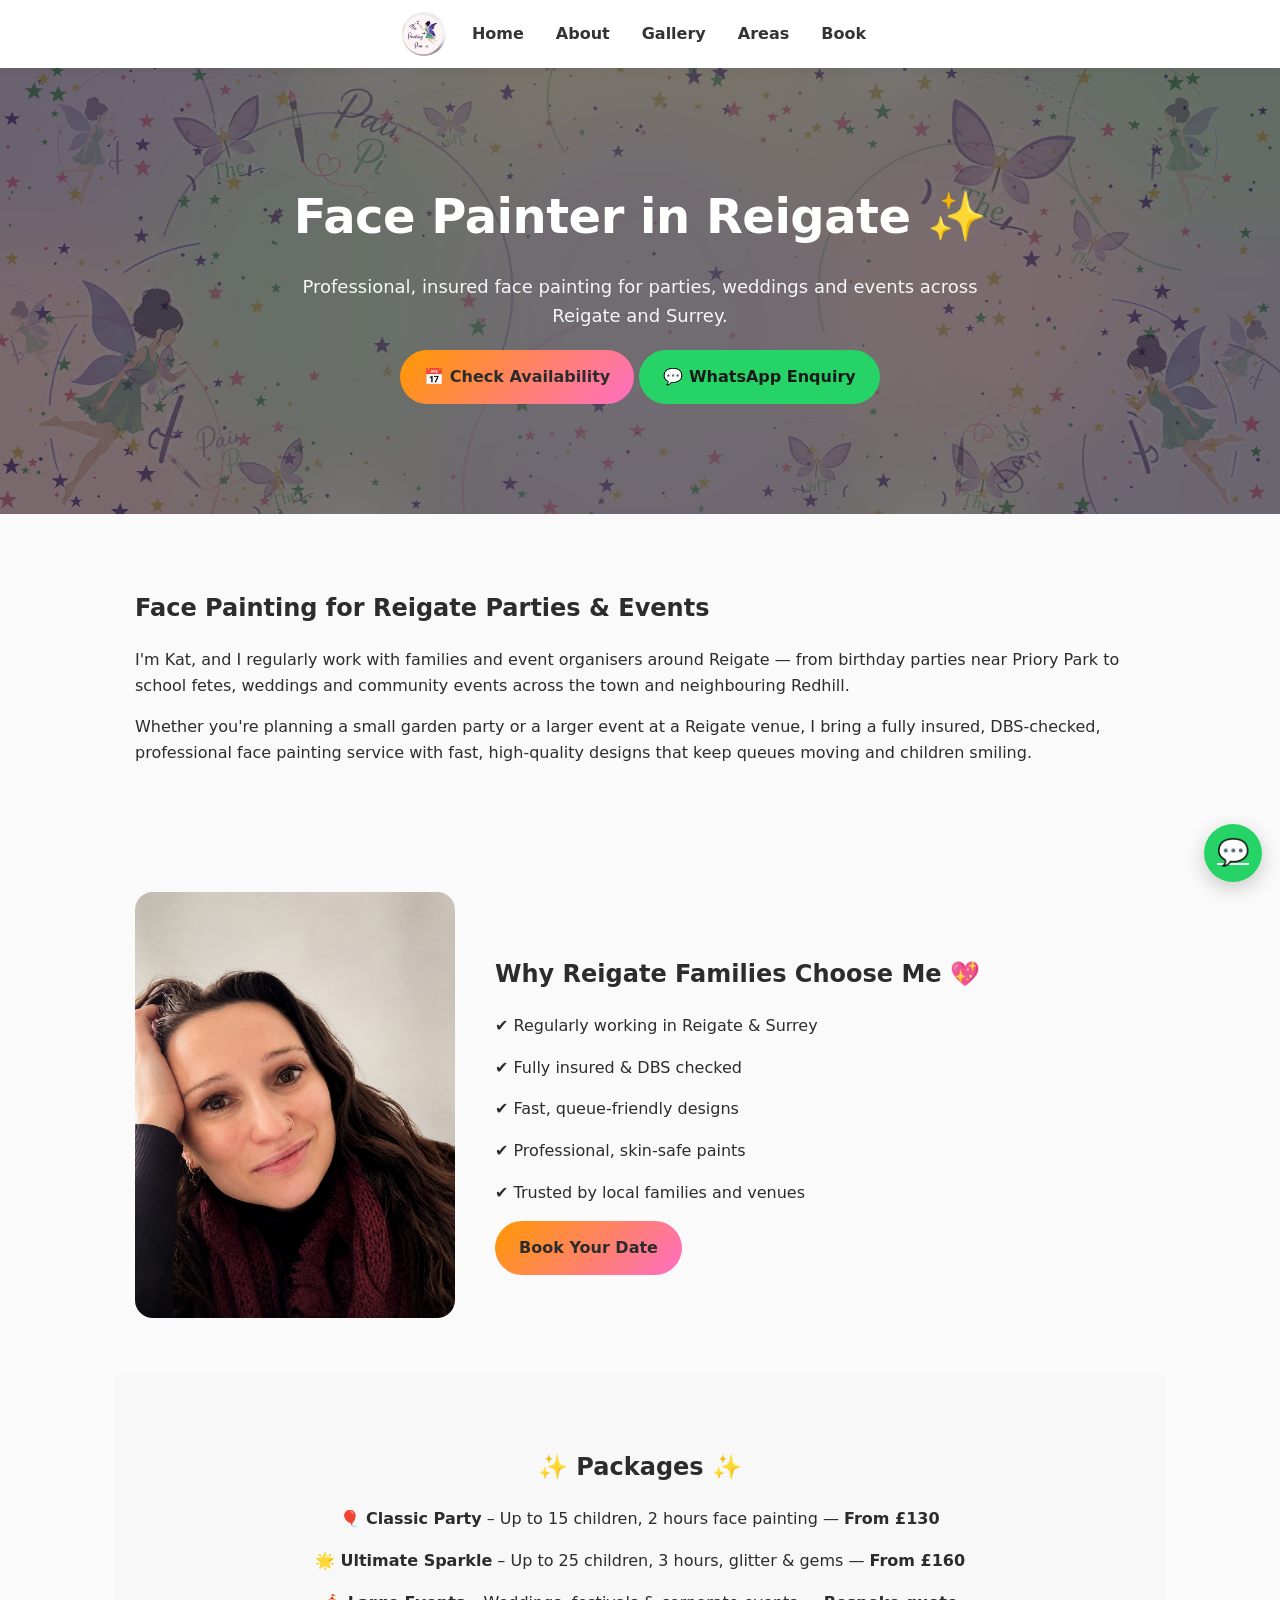
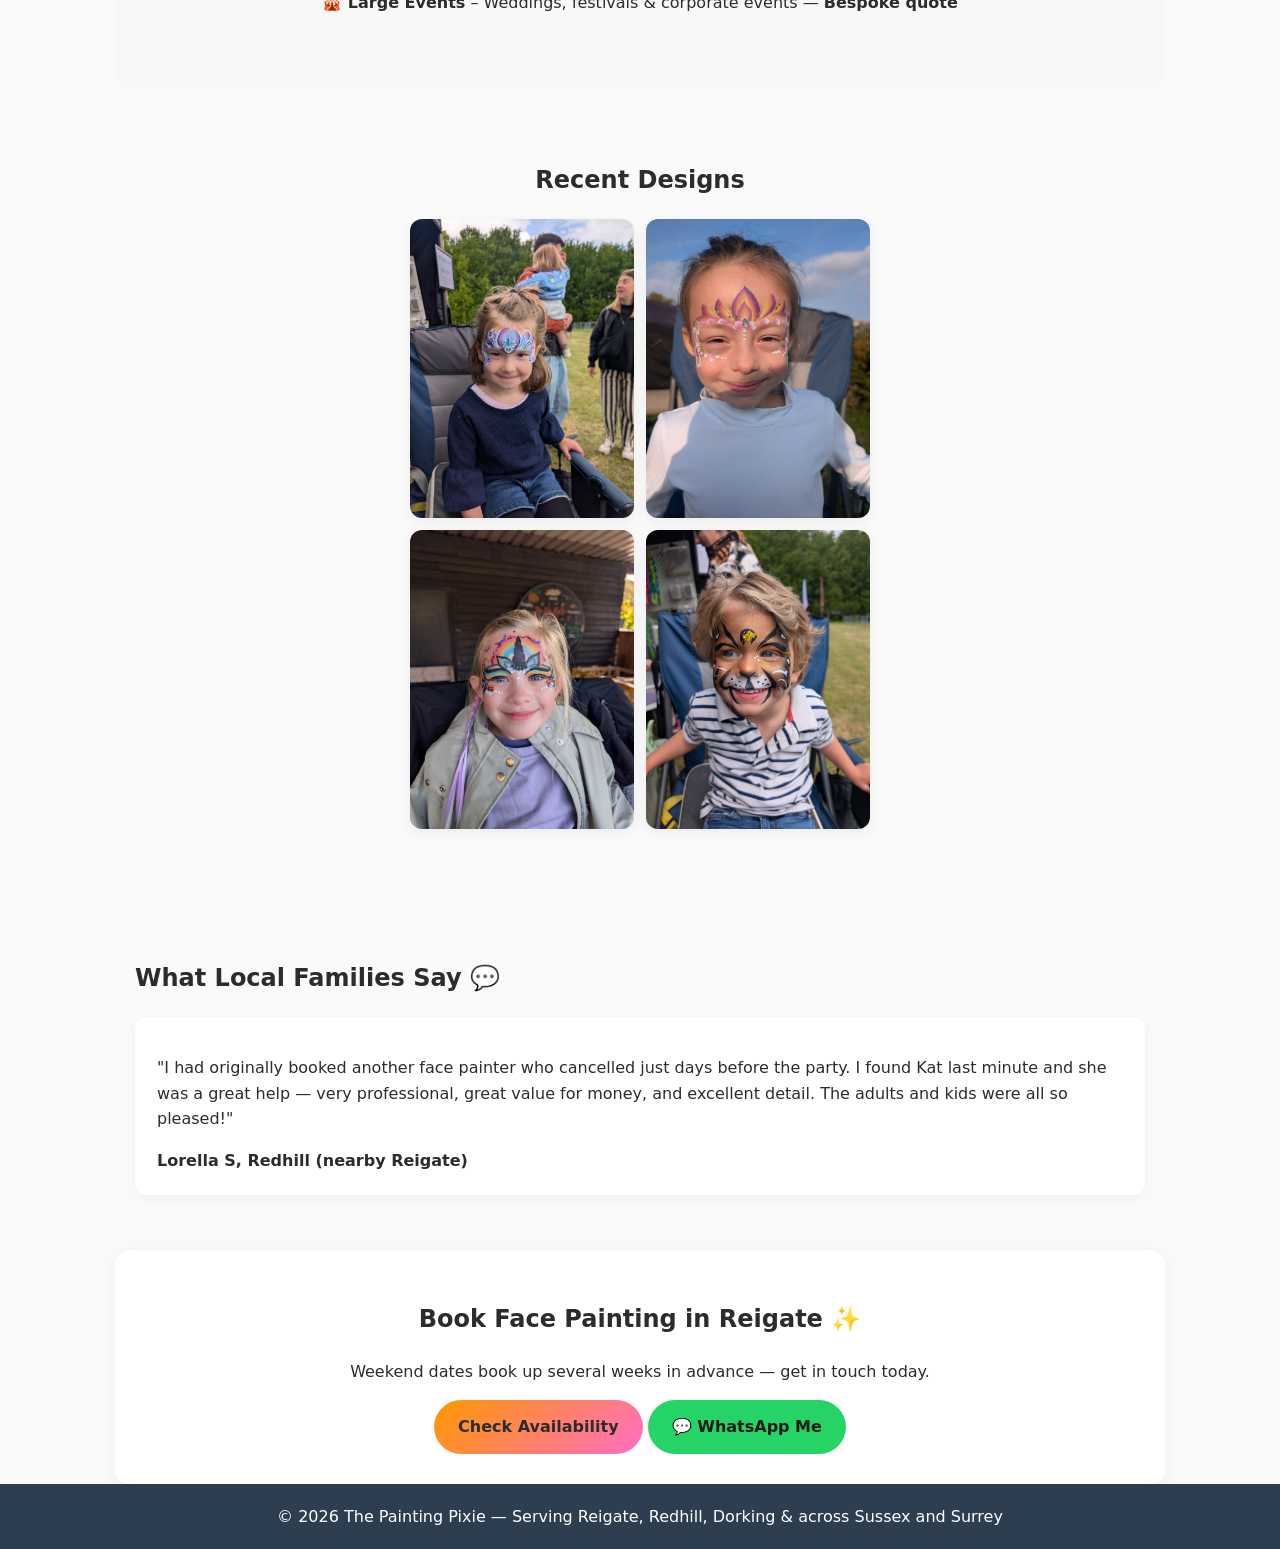
<file: face-painter-reigate.html>
<!DOCTYPE html>
<html lang="en-GB">
<head>
<meta charset="UTF-8">
<meta name="viewport" content="width=device-width, initial-scale=1.0">
<title>Face Painter in Reigate | The Painting Pixie</title>
<meta name="description" content="Professional, insured & DBS-checked face painter serving Reigate and nearby villages. Kids' parties, weddings & events. Book The Painting Pixie today.">
<link rel="canonical" href="https://www.thepaintingpixie.co.uk/face-painter-reigate.html">
<link rel="stylesheet" href="style.css">
<link rel="icon" type="image/png" sizes="32x32" href="favicon-32x32.png">
<link rel="icon" type="image/png" sizes="16x16" href="favicon-16x16.png">
<link rel="apple-touch-icon" href="apple-touch-icon.png">
<link rel="icon" href="favicon.ico">
<meta property="og:title" content="Face Painter in Reigate | The Painting Pixie">
<meta property="og:description" content="Professional face painting for parties, weddings and events in Reigate, Surrey.">
<meta property="og:type" content="website">
<script type="application/ld+json">
{
"@context": "https://schema.org",
"@type": "LocalBusiness",
"name": "The Painting Pixie",
"description": "Professional face painter serving Reigate and surrounding Surrey villages for children's parties, weddings and events.",
"areaServed": {
"@type": "City",
"name": "Reigate"
},
"url": "https://www.thepaintingpixie.co.uk/face-painter-reigate.html",
"telephone": "+447818072022",
"priceRange": "££"
}
</script>
</head>
<body>
<nav>
<a href="index.html" class="nav-logo-link"><img src="logo-nav.png" alt="The Painting Pixie logo"></a>
<a href="index.html">Home</a>
<a href="about.html">About</a>
<a href="gallery.html">Gallery</a>
<a href="areas.html">Areas</a>
<a href="contact.html">Book</a>
</nav>

<header class="page-header">
<h1>Face Painter in Reigate ✨</h1>
<p>Professional, insured face painting for parties, weddings and events across Reigate and Surrey.</p>
<div style="margin-top:20px;">
<a class="btn" href="contact.html">📅 Check Availability</a>
<a class="whatsapp-btn" href="https://wa.me/447818072022?text=Hi%20I'd%20like%20to%20book%20face%20painting%20in%20Reigate" target="_blank">💬 WhatsApp Enquiry</a>
</div>
</header>

<section>
<h2>Face Painting for Reigate Parties & Events</h2>
<p>
I'm Kat, and I regularly work with families and event organisers around Reigate — from birthday
parties near Priory Park to school fetes, weddings and community events across the town and
neighbouring Redhill.
</p>
<p>
Whether you're planning a small garden party or a larger event at a Reigate venue, I bring a fully
insured, DBS-checked, professional face painting service with fast, high-quality designs that keep
queues moving and children smiling.
</p>
</section>

<section class="about">
<img src="kat-parker-professional-02.png" alt="Kat, professional face painter, working at an event in Reigate">
<div>
<h2>Why Reigate Families Choose Me 💖</h2>
<p>✔ Regularly working in Reigate & Surrey</p>
<p>✔ Fully insured & DBS checked</p>
<p>✔ Fast, queue-friendly designs</p>
<p>✔ Professional, skin-safe paints</p>
<p>✔ Trusted by local families and venues</p>
<a class="btn" href="contact.html">Book Your Date</a>
</div>
</section>

<section style="background:#f8f8f8; text-align:center;">
<h2>✨ Packages ✨</h2>
<p><strong>🎈 Classic Party</strong> – Up to 15 children, 2 hours face painting — <strong>From £130</strong></p>
<p><strong>🌟 Ultimate Sparkle</strong> – Up to 25 children, 3 hours, glitter & gems — <strong>From £160</strong></p>
<p><strong>🎪 Large Events</strong> – Weddings, festivals & corporate events — <strong>Bespoke quote</strong></p>
</section>

<section>
<h2 style="text-align:center;">Recent Designs</h2>
<div class="mini-gallery">
<img src="blue-snowflake-crown-face-paint-for-girls.jpg" alt="Blue snowflake crown face paint design near Reigate">
<img src="pink-and-gold-flame-tiara-face-paint-for-girls.jpg" alt="Pink and gold flame tiara face paint design near Reigate">
<img src="rainbow-unicorn-face-paint-for-girls.jpg" alt="Rainbow unicorn face paint design near Reigate">
<img src="tiger-face-paint-for-boys.jpg" alt="Tiger face paint design near Reigate">
</div>
</section>

<section class="testimonials-section">
<h2>What Local Families Say 💬</h2>
<div class="testimonials">
<div class="testimonial">
<p>"I had originally booked another face painter who cancelled just days before the party. I found Kat
last minute and she was a great help — very professional, great value for money, and excellent
detail. The adults and kids were all so pleased!"</p>
<strong>Lorella S, Redhill (nearby Reigate)</strong>
</div>
</div>
</section>

<section class="contact-box" style="text-align:center;">
<h2>Book Face Painting in Reigate ✨</h2>
<p>Weekend dates book up several weeks in advance — get in touch today.</p>
<a class="btn" href="contact.html">Check Availability</a>
<a class="whatsapp-btn" href="https://wa.me/447818072022?text=Hi%20I'd%20like%20to%20book%20face%20painting%20in%20Reigate">💬 WhatsApp Me</a>
</section>

<footer>
© 2026 The Painting Pixie — Serving Reigate, Redhill, Dorking & across Sussex and Surrey
</footer>

<a href="https://wa.me/447818072022?text=Hi%20I'd%20like%20to%20book%20face%20painting%20in%20Reigate"
class="whatsapp-float" target="_blank" aria-label="Chat on WhatsApp">💬</a>

</body>
</html>
</file>
<file: style.css>
/* =========================
   GLOBAL RESET + BASE
========================= */
* {
  box-sizing: border-box;
}
body {
  margin: 0;
  font-family: system-ui, -apple-system, Segoe UI, Roboto, Arial, sans-serif;
  color: #2c2c2c;
  background: #fafafa;
  line-height: 1.6;
  -webkit-font-smoothing: antialiased;
}
img {
  max-width: 100%;
  height: auto;
  display: block;
}

/* =========================
   NAV
========================= */
nav {
  background: #fff;
  padding: 12px;
  text-align: center;
  box-shadow: 0 2px 10px rgba(0,0,0,0.06);
  position: sticky;
  top: 0;
  z-index: 1000;
  display: flex;
  justify-content: center;
  align-items: center;
  flex-wrap: wrap;
  gap: 8px;
}
nav a {
  text-decoration: none;
  color: #333;
  font-weight: 600;
  padding: 6px 12px;
  border-radius: 999px;
  transition: 0.2s ease;
}
nav a:hover {
  color: #b8005f;
  background: rgba(255, 110, 196, 0.1);
}

/* Logo link in nav — exclude it from the pill hover effect */
nav a.nav-logo-link {
  padding: 0;
  margin-right: 6px;
  border-radius: 50%;
}
nav a.nav-logo-link:hover {
  background: none;
}
nav a.nav-logo-link img {
  height: 44px;
  width: 44px;
  border-radius: 50%;
  display: block;
}

/* =========================
   HERO HEADER
========================= */
.page-header {
  position: relative;
  color: white;
  text-align: center;
  padding: 110px 20px;
  background-image: url("painting-pixie-background-v2.png");
  background-size: cover;
  background-position: center;
}
.page-header::before {
  content: "";
  position: absolute;
  inset: 0;
  background: rgba(0,0,0,0.5);
}
.page-header h1,
.page-header p,
.page-header a {
  position: relative;
  z-index: 1;
}
.page-header h1 {
  margin: 0;
  font-size: 48px;
  letter-spacing: -0.5px;
}
.page-header p {
  font-size: 18px;
  max-width: 700px;
  margin: 18px auto;
  opacity: 0.95;
}

/* =========================
   SECTIONS
========================= */
section {
  max-width: 1050px;
  margin: auto;
  padding: 55px 20px;
}

/* =========================
   BUTTONS (IMPROVED)
========================= */
.btn,
.whatsapp-btn,
.package-btn {
  display: inline-block;
  padding: 14px 24px;
  border-radius: 999px;
  text-decoration: none;
  font-weight: 700;
  transition: 0.2s ease;
}
.btn {
  background: linear-gradient(135deg, #ff9800, #ff6ec4);
  color: #2c2c2c;
  font-weight: 800;
}
.btn:hover {
  transform: translateY(-2px);
  opacity: 0.95;
}
.whatsapp-btn {
  background: #25D366;
  color: #1a1a1a;
  font-weight: 800;
}
.whatsapp-btn:hover {
  transform: translateY(-2px);
  opacity: 0.9;
}

/* =========================
   ABOUT
========================= */
.about {
  display: flex;
  gap: 40px;
  align-items: center;
}
.about img {
  width: 320px;
  border-radius: 18px;
}

/* =========================
   ABOUT CONTAINER
========================= */
.about-container {
  display: flex;
  gap: 50px;
  align-items: center;
}
.about-image {
  flex: 1 1 420px;
}
.about-image img {
  width: 100%;
  max-width: 600px;
  border-radius: 16px;
  box-shadow: 0 10px 30px rgba(0,0,0,0.12);
}
.about-text {
  flex: 1 1 420px;
}
.about-text h1 {
  font-size: 36px;
}

/* =========================
   TRUST BOX
========================= */
.trust {
  margin-top: 20px;
  padding: 15px;
  background: #f2f2f2;
  border-radius: 12px;
  font-size: 14px;
}

/* =========================
   GALLERY
========================= */
.insta-gallery {
  display: grid;
  grid-template-columns: repeat(auto-fill, minmax(220px, 1fr));
  grid-auto-rows: 8px;
  gap: 14px;
}
/* Fallback for plain <img> tags used directly inside .insta-gallery
   (e.g. the homepage "Popular Designs" preview grid), which aren't
   wrapped in .gallery-item and have no JS measuring their height.
   Without this, they'd collapse to the 8px auto-row and overflow
   into whatever section comes after. */
.insta-gallery > img {
  grid-row: span 30;
  width: 100%;
  height: 100%;
  object-fit: cover;
  border-radius: 12px;
  box-shadow: 0 4px 15px rgba(0,0,0,0.06);
  transition: transform 0.2s ease;
}
.insta-gallery > img:hover {
  transform: scale(1.04);
}
.gallery-item {
  position: relative;
  border-radius: 12px;
  overflow: hidden;
  cursor: pointer;
}
.gallery-item img {
  width: 100%;
  height: auto;
  display: block;
  border-radius: 12px;
  box-shadow: 0 4px 15px rgba(0,0,0,0.06);
  transition: transform 0.3s ease, box-shadow 0.2s ease;
  margin-bottom: 0;
}
.gallery-item:hover img {
  transform: scale(1.06);
  box-shadow: 0 10px 25px rgba(0,0,0,0.15);
}
.zoom-hint {
  position: absolute;
  inset: 0;
  display: flex;
  align-items: center;
  justify-content: center;
  font-size: 28px;
  color: white;
  background: rgba(0,0,0,0);
  opacity: 0;
  transition: opacity 0.2s ease, background 0.2s ease;
  pointer-events: none;
}
.gallery-item:hover .zoom-hint {
  opacity: 1;
  background: rgba(0,0,0,0.25);
}

@media (max-width: 768px) {
  .insta-gallery {
    grid-template-columns: repeat(auto-fill, minmax(150px, 1fr));
  }
}

/* zoom hint on thumbnails */

/* =========================
   MINI GALLERY (Recent Designs strips on location pages)
========================= */
.mini-gallery {
  display: grid;
  grid-template-columns: repeat(2, 1fr);
  gap: 12px;
  max-width: 460px;
  margin: 0 auto;
}
.mini-gallery img {
  width: 100%;
  aspect-ratio: 3 / 4;
  object-fit: cover;
  object-position: center 25%;
  border-radius: 12px;
  box-shadow: 0 4px 15px rgba(0,0,0,0.06);
  transition: transform 0.2s ease;
}
.mini-gallery img:hover {
  transform: scale(1.04);
}

@media (max-width: 768px) {
  .mini-gallery {
    max-width: 320px;
  }
}

/* =========================
   LIGHTBOX
========================= */
.lightbox-overlay {
  display: none;
  position: fixed;
  inset: 0;
  background: rgba(0,0,0,0.85);
  z-index: 2000;
  align-items: center;
  justify-content: center;
  padding: 30px;
}
.lightbox-overlay.active {
  display: flex;
}
.lightbox-overlay img {
  max-width: 90vw;
  max-height: 88vh;
  border-radius: 12px;
  box-shadow: 0 10px 40px rgba(0,0,0,0.5);
}
.lightbox-close {
  position: absolute;
  top: 20px;
  right: 30px;
  color: white;
  font-size: 36px;
  font-weight: 700;
  cursor: pointer;
  line-height: 1;
}
.lightbox-nav {
  position: absolute;
  top: 50%;
  transform: translateY(-50%);
  color: white;
  font-size: 28px;
  cursor: pointer;
  padding: 14px 18px;
  background: rgba(255,255,255,0.12);
  border-radius: 50%;
  user-select: none;
  transition: background 0.2s ease;
}
.lightbox-nav:hover {
  background: rgba(255,255,255,0.25);
}
.lightbox-prev {
  left: 20px;
}
.lightbox-next {
  right: 20px;
}
.lightbox-caption {
  position: absolute;
  bottom: 24px;
  left: 0;
  right: 0;
  text-align: center;
  color: white;
  font-size: 15px;
}
.lightbox-counter {
  display: block;
  opacity: 0.6;
  font-size: 13px;
  margin-top: 4px;
}

/* =========================
   TESTIMONIALS
========================= */
.testimonials {
  display: grid;
  grid-template-columns: repeat(auto-fit, minmax(260px, 1fr));
  gap: 18px;
}
.testimonial {
  background: #fff;
  padding: 22px;
  border-radius: 12px;
  box-shadow: 0 4px 15px rgba(0,0,0,0.04);
}

/* =========================
   CONTACT BOX
========================= */
.contact-box {
  background: white;
  padding: 30px;
  border-radius: 14px;
  text-align: center;
  box-shadow: 0 4px 20px rgba(0,0,0,0.05);
}

/* =========================
   PACKAGES
========================= */
.packages-section {
  background: #f8f8f8;
  text-align: center;
}
.packages-grid {
  display: grid;
  grid-template-columns: repeat(3, 1fr);
  gap: 25px;
  max-width: 1100px;
  margin: auto;
}
.package-card {
  background: white;
  border-radius: 14px;
  padding: 28px;
  border: 1px solid #eee;
  box-shadow: 0 6px 20px rgba(0,0,0,0.04);
  display: flex;
  flex-direction: column;
  justify-content: space-between;
  transition: 0.2s ease;
}
.package-card:hover {
  transform: translateY(-4px);
}
.package-price {
  font-size: 1.8rem;
  font-weight: bold;
}

/* =========================
   FOOTER
========================= */
footer {
  text-align: center;
  padding: 20px;
  background: #2c3e50;
  color: white;
}

/* =========================
   WHATSAPP FLOAT
========================= */
.whatsapp-float {
  position: fixed;
  bottom: 18px;
  right: 18px;
  width: 58px;
  height: 58px;
  background: #25D366;
  border-radius: 50%;
  display: flex;
  align-items: center;
  justify-content: center;
  font-size: 26px;
  color: white;
  box-shadow: 0 6px 20px rgba(0,0,0,0.2);
}

/* =========================
   BOOKING GRID
========================= */
.booking-grid {
  display: grid;
  grid-template-columns: 1fr 1fr;
  gap: 20px;
}
.card {
  background: white;
  padding: 22px;
  border-radius: 12px;
  box-shadow: 0 4px 15px rgba(0,0,0,0.05);
}

/* =========================
   FORMS
========================= */
form {
  display: flex;
  flex-direction: column;
  gap: 12px;
}
input,
textarea,
select {
  width: 100%;
  padding: 11px;
  border: 1px solid #ddd;
  border-radius: 8px;
  font-size: 15px;
}

/* =========================
   MOBILE
========================= */
@media (max-width: 768px) {
  header h1 {
    font-size: 34px;
  }
  .about,
  .about-container {
    flex-direction: column;
    text-align: center;
  }
  .packages-grid {
    grid-template-columns: 1fr;
  }
  .booking-grid {
    grid-template-columns: 1fr;
  }
}
</file>
